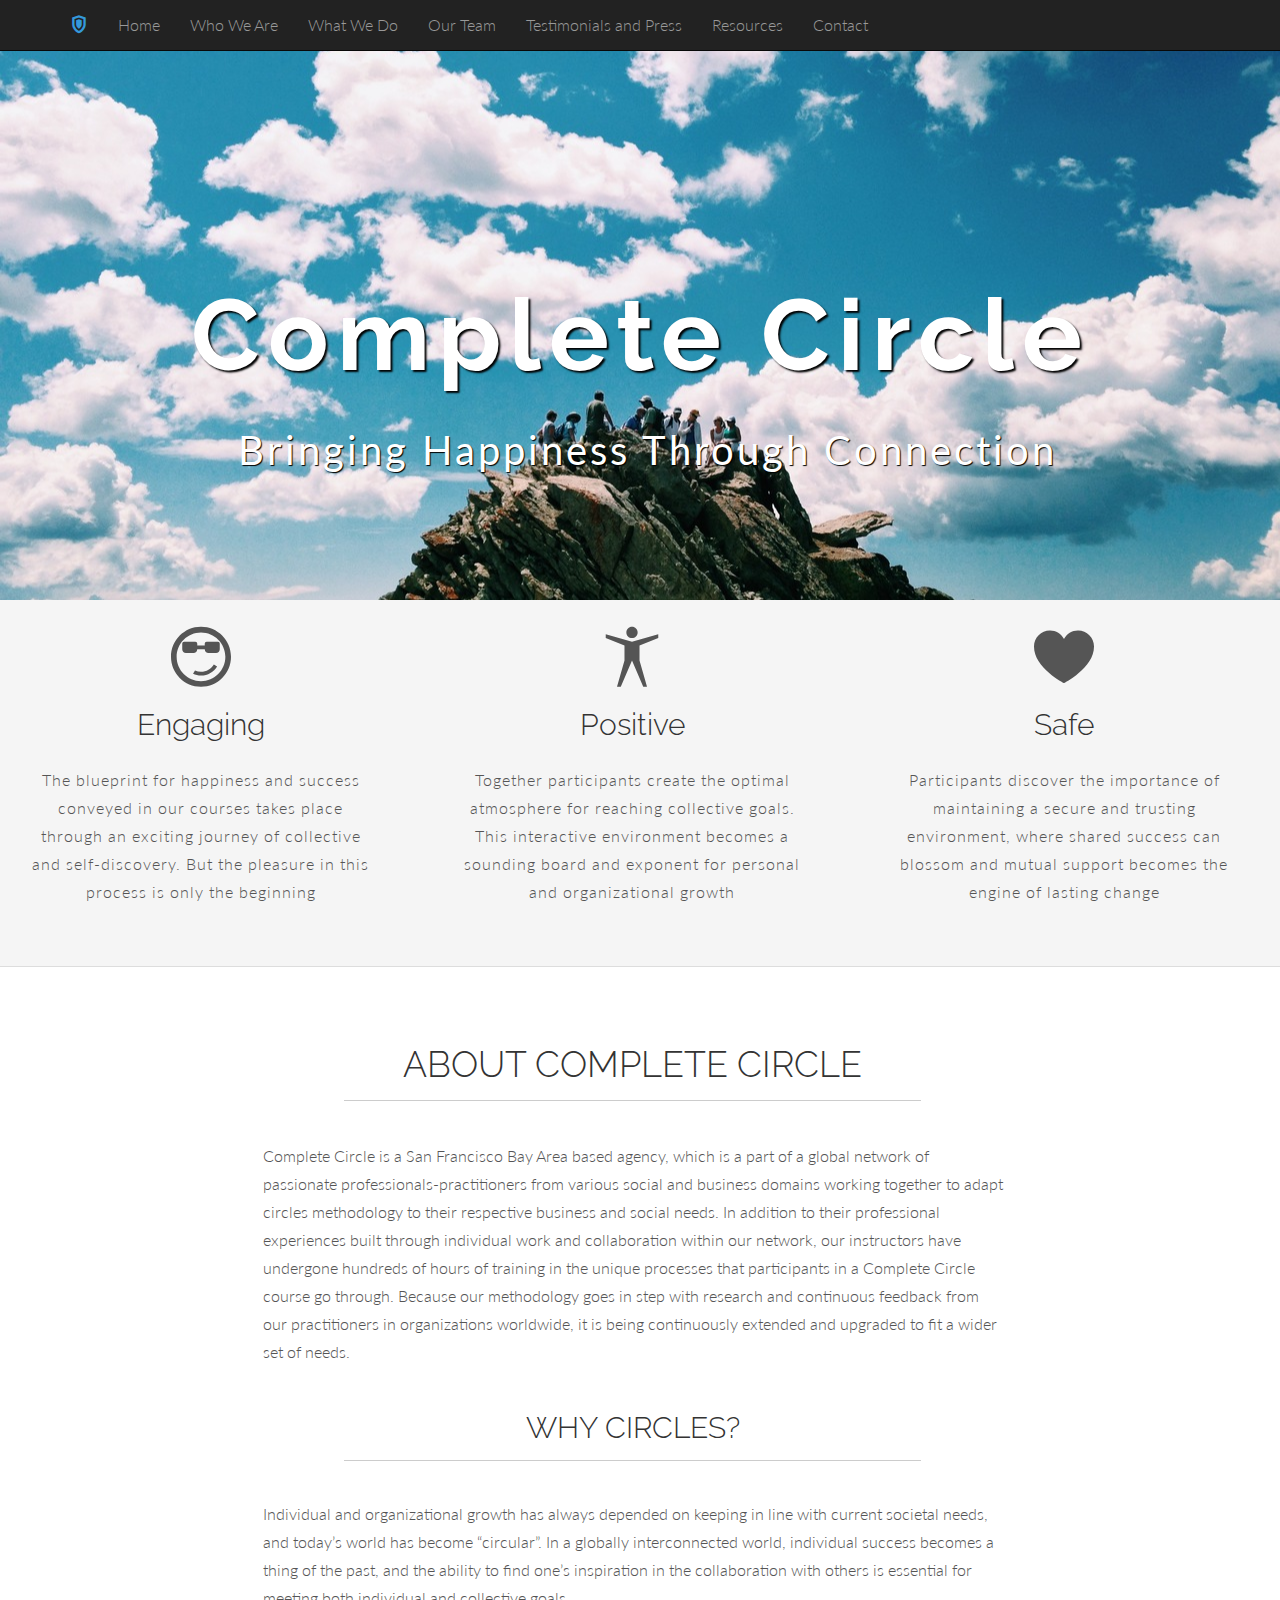
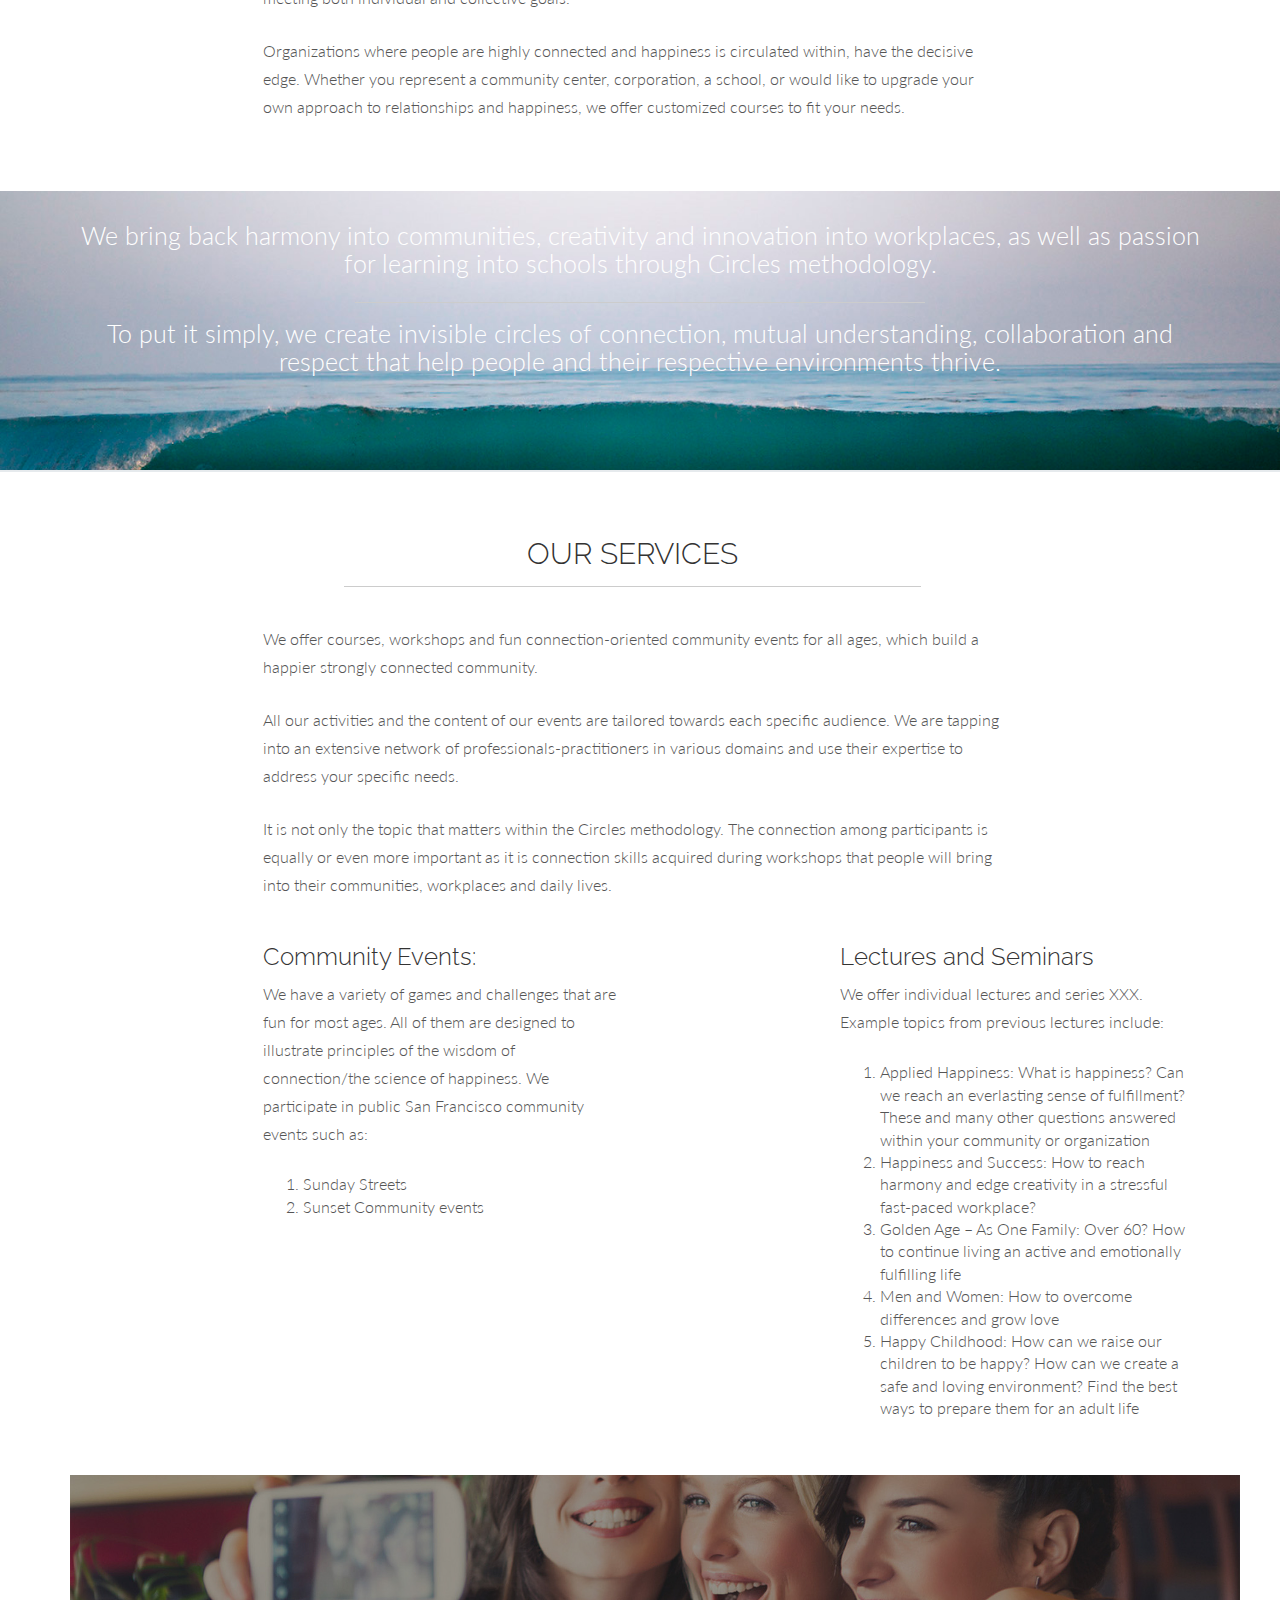
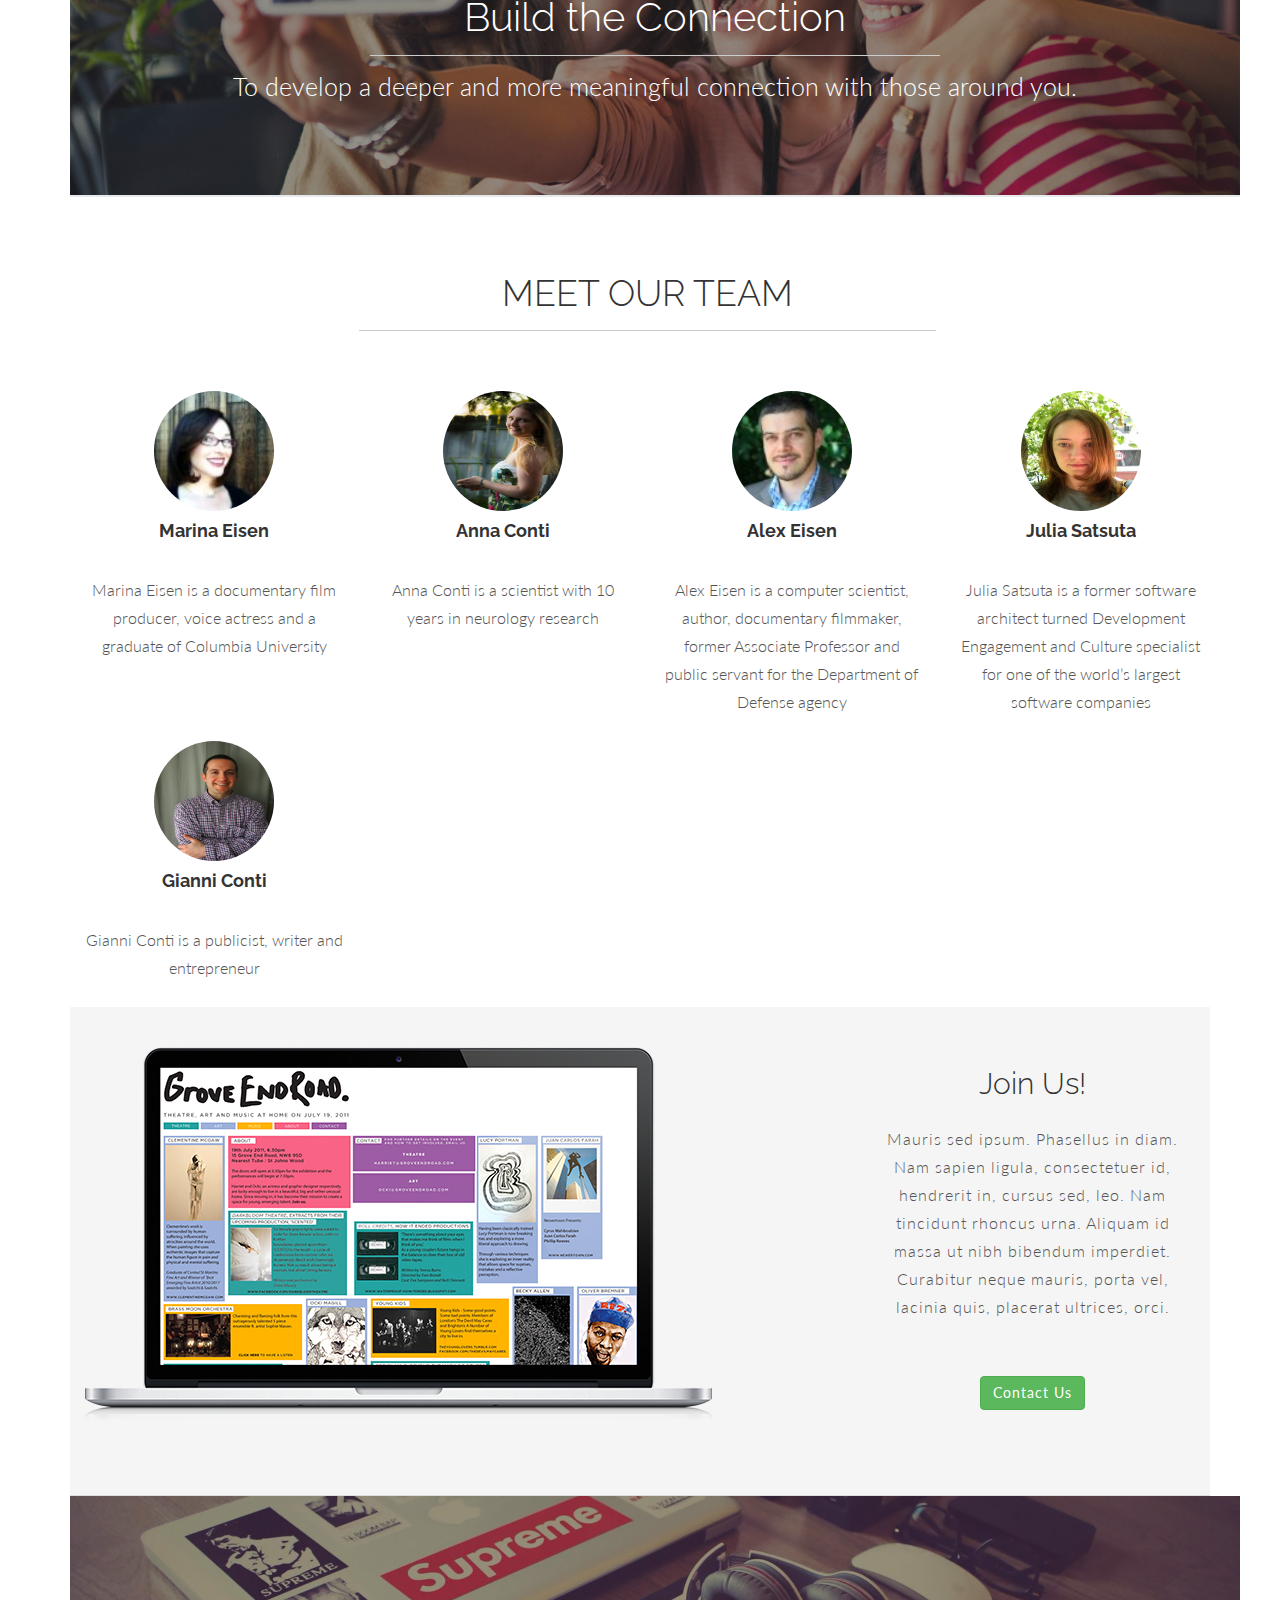
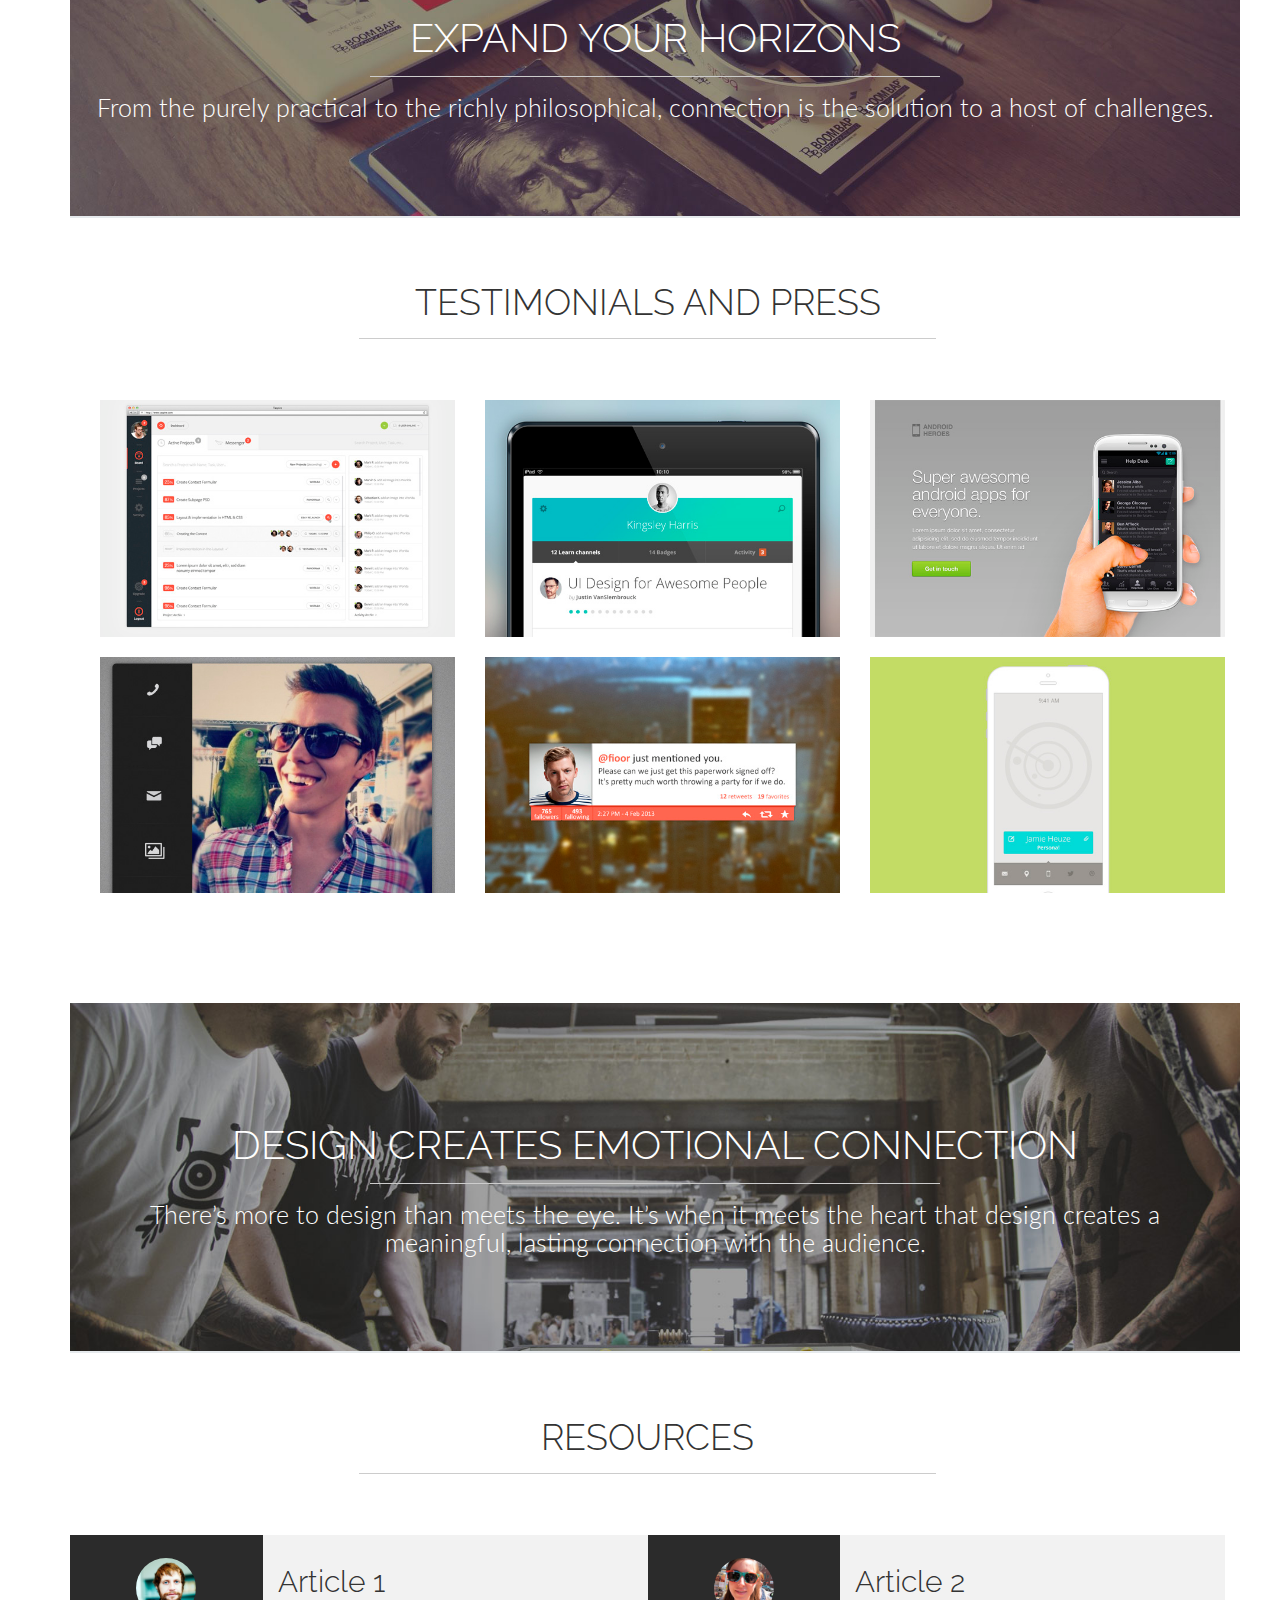
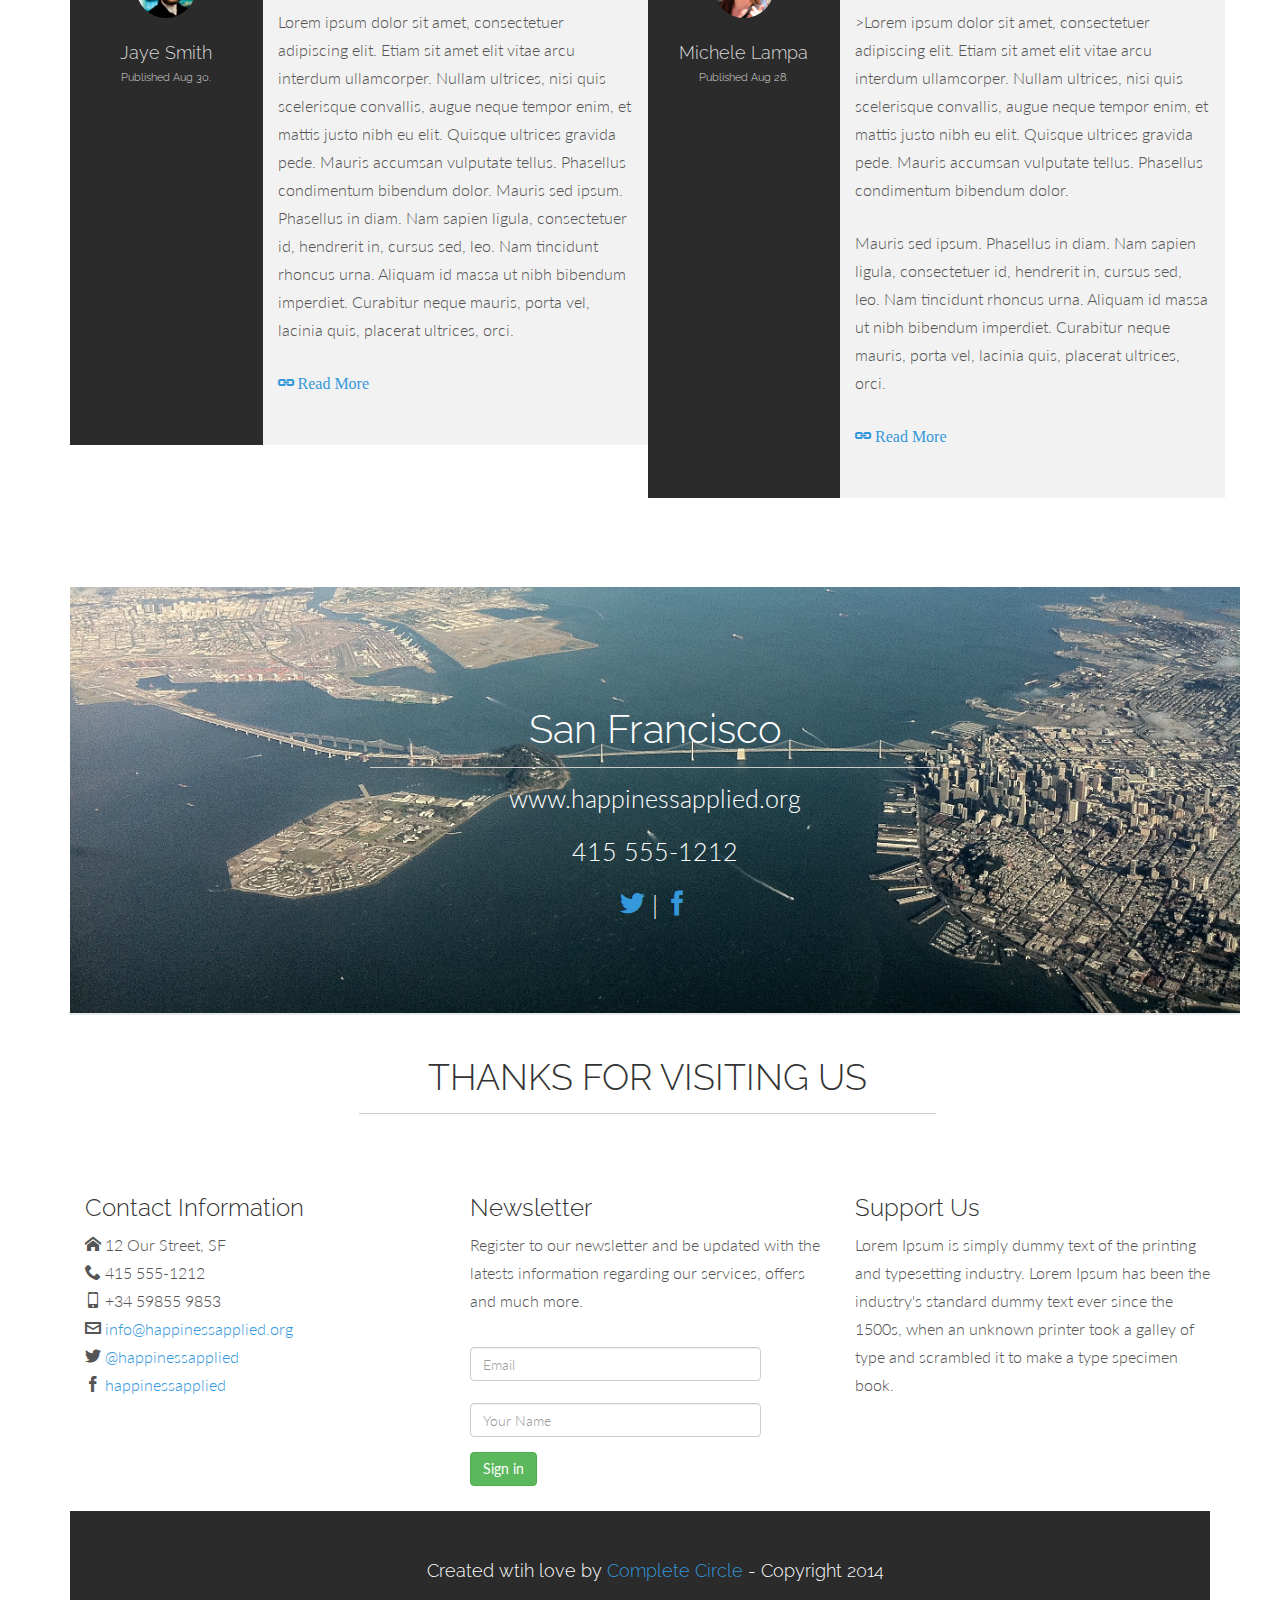
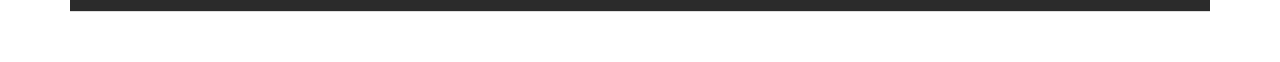
<file: index.html>
<!DOCTYPE html>
<html lang="en">
  <head>
    <meta charset="utf-8">
    <meta name="viewport" content="width=device-width, initial-scale=1.0">
    <meta name="description" content="Complete Circle Website">
    <meta name="author" content="Ben Ceaser">
    <link rel="shortcut icon" href="assets/ico/favicon.png">

    <title> Complete Circle</title>

    <!-- Bootstrap core CSS -->
    <link href="assets/css/bootstrap.css" rel="stylesheet">

    <!-- Custom styles for this template -->
    <link href="assets/css/main.css" rel="stylesheet">
    <link rel="stylesheet" href="assets/css/icomoon.css">
    <link href="assets/css/animate-custom.css" rel="stylesheet">


    
    <link href='http://fonts.googleapis.com/css?family=Lato:300,400,700,300italic,400italic' rel='stylesheet' type='text/css'>
    <link href='http://fonts.googleapis.com/css?family=Raleway:400,300,700' rel='stylesheet' type='text/css'>
    
    <script src="assets/js/jquery.min.js"></script>
	<script type="text/javascript" src="assets/js/modernizr.custom.js"></script>
    
    <!-- HTML5 shim and Respond.js IE8 support of HTML5 elements and media queries -->
    <!--[if lt IE 9]>
      <script src="assets/js/html5shiv.js"></script>
      <script src="assets/js/respond.min.js"></script>
    <![endif]-->
  </head>

  <body data-spy="scroll" data-offset="0" data-target="#navbar-main">
  
  
  	<div id="navbar-main">
      <!-- Fixed navbar -->
    <div class="navbar navbar-inverse navbar-fixed-top">
      <div class="container">
        <div class="navbar-header">
          <button type="button" class="navbar-toggle" data-toggle="collapse" data-target=".navbar-collapse">
            <span class="icon icon-shield" style="font-size:30px; color:#3498db;"></span>
          </button>
          <a class="navbar-brand hidden-xs hidden-sm" href="#home"><span class="icon icon-shield" style="font-size:18px; color:#3498db;"></span></a>
        </div>
        <div class="navbar-collapse collapse">
          <ul class="nav navbar-nav">
            <li><a href="#home" class="smoothScroll">Home</a></li>
			<li> <a href="#about" class="smoothScroll"> Who We Are</a></li>
			<li> <a href="#services" class="smoothScroll"> What We Do</a></li>
			<li> <a href="#team" class="smoothScroll"> Our Team</a></li>
			<li> <a href="#portfolio" class="smoothScroll"> Testimonials and Press</a></li>
			<li> <a href="#blog" class="smoothScroll"> Resources</a></li>
			<li> <a href="#contact" class="smoothScroll"> Contact</a></li>
        </div><!--/.nav-collapse -->
      </div>
    </div>
    </div>

  
  
		<!-- ==== HEADERWRAP ==== -->
	    <div id="headerwrap" id="home" name="home">
			<header class="clearfix">
	  		 		<h1><span class=" "></span></h1>
	  		 		<h1>Complete Circle</h1>
	  		 		<p>Bringing Happiness Through Connection</p>
	  		</header>	    
	    </div><!-- /headerwrap -->

		<!-- ==== GREYWRAP ==== -->
		<div id="greywrap">
			<div class="row">
				<div class="col-lg-4 callout">
					<span class="icon icon-cool"></span>
					<h2>Engaging</h2>
					<p>The blueprint for happiness and success conveyed in our courses takes place through an exciting journey of collective and self-discovery. But the pleasure in this process is only the beginning</p>
				</div><!-- col-lg-4 -->
					
				<div class="col-lg-4 callout">
					<span class="icon icon-accessibility"></span>
					<h2>Positive</h2>
					<p>Together participants create the optimal atmosphere for reaching collective goals. This interactive environment becomes a sounding board and exponent for personal and organizational growth</p>
				</div><!-- col-lg-4 -->	
				
				<div class="col-lg-4 callout">
					<span class="icon icon-heart"></span>
					<h2>Safe</h2>
					<p>Participants discover the importance of maintaining a secure and trusting environment, where shared success can blossom and mutual support becomes the engine of lasting change</p>
				</div><!-- col-lg-4 -->	
			</div><!-- row -->
		</div><!-- greywrap -->
		
		<!-- ==== ABOUT ==== -->
		<div class="container" id="about" name="about">
			<div class="row white">
			<br>
				<h1 class="centered">ABOUT COMPLETE CIRCLE</h1>
				<hr>
				
				<div class="col-lg-offset-2 col-lg-8">
					<p>Complete Circle is a San Francisco Bay Area based agency, which is a part of a global network of passionate professionals-practitioners from various social and business domains working together to adapt circles methodology to their respective business and social needs. 
In addition to their professional experiences built through individual work and collaboration within our network, our instructors have undergone hundreds of hours of training in the unique processes that participants in a Complete Circle course go through. 
Because our methodology goes in step with research and continuous feedback from our practitioners in organizations worldwide, it is being continuously extended and upgraded to fit a wider set of needs.</p>
				</div>
				
							</div><!-- row -->
							<div class="row">
				<h2 class="centered">WHY CIRCLES?</h2>
				<hr>
				<br>
				<div class="col-lg-offset-2 col-lg-8">
					<p>Individual and organizational growth has always depended on keeping in line with current societal needs, and today’s world has become “circular”. In a globally interconnected world, individual success becomes a thing of the past, and the ability to find one’s inspiration in the collaboration with others is essential for meeting both individual and collective goals. </p>

<p>Organizations where people are highly connected and happiness is circulated within, have the decisive edge. Whether you represent a community center, corporation, a school, or would like to upgrade your own approach to relationships and happiness, we offer customized courses to fit your needs.</p>
				</div><!-- col -->
		
			</div><!-- row -->

		</div><!-- container -->
		
		<!-- ==== SECTION DIVIDER1 -->
		<section class="section-divider textdivider divider1">
			<div class="container">
				<p>We bring back harmony into communities, creativity and innovation into workplaces, as well as passion for learning into schools through Circles methodology.</p>
				<hr>
				<p>To put it simply, we create invisible circles of connection, mutual understanding, collaboration and respect that help people and their respective environments thrive.</p>
			</div><!-- container -->
		</section><!-- section -->
		
		
		<!-- ==== SERVICES ==== -->
		<div class="container" id="services" name="services">
			<br>
			<br>
			<div class="row">
				<h2 class="centered">OUR SERVICES</h2>
				<hr>
				<br>
				<div class="col-lg-offset-2 col-lg-8">
					<p>We offer courses, workshops and fun connection-oriented community events for all ages, which build a happier strongly connected community. 
					</p>
					<p>All our activities and the content of our events are tailored towards each specific audience. We are tapping into an extensive network of professionals-practitioners in various domains and use their expertise to address your specific needs. </p>
					<p>It is not only the topic that matters within the Circles methodology. The connection among participants is equally or even more important as it is connection skills acquired during workshops that people will bring into their communities, workplaces and daily lives. </p>
				</div><!-- col-lg -->
			</div><!-- row -->
			
						<div class="row">
						<div class="col-lg-offset-2 col-lg-4">
				<h3>Community Events:</h3>
				<p>We have a variety of games and challenges that are fun for most ages. All of them are designed to illustrate principles of the wisdom of connection/the science of happiness. 

We participate in public San Francisco community events such as:
							<ol> 
							<li> Sunday Streets </li>
							<li>Sunset Community events</li>
							</ol>
				</p>
				
				</div>
				<div class="col-lg-offset-2 col-lg-4">
					<h3> Lectures and Seminars</h3>
					<p>We offer individual lectures and series XXX.  Example topics from previous lectures include:</p>
					
<ol>
<li>Applied Happiness: What is happiness? Can we reach an everlasting sense of fulfillment? These and many other questions answered within your community or organization</li>     
<li>	Happiness and Success: How to reach harmony and edge creativity in a stressful fast-paced workplace? </li>
<li>Golden Age – As One Family: Over 60? How to continue living an active and emotionally fulfilling life </li>
<li>Men and Women: How to overcome differences and grow love</li>
<li>Happy Childhood: How can we raise our children to be happy? How can we create a safe and loving environment? Find the best ways to prepare them for an adult life </li>
</ol>

			</div>
		</div><!-- container -->
  		

		<!-- ==== SECTION DIVIDER2 -->
		<section class="section-divider textdivider divider2">
			<div class="container">
				<h1>Build the Connection</h1>
				<hr>
				<p>To develop a deeper and more meaningful connection with those around you.</p>
			</div><!-- container -->
		</section><!-- section -->

		<!-- ==== TEAM MEMBERS ==== -->
		<div class="container" id="team" name="team">
		<br>
			<div class="row white centered">
				<h1 class="centered">MEET OUR  TEAM</h1>
				<hr>
				<br>
				<br>
				<div class="col-lg-3 centered">
					<img class="img img-circle" src="assets/img/team/marina.png" height="120px" width="120px" alt="">
					<br>
					<h4><b>Marina Eisen</b></h4>
				<!--
	<a href="#" class="icon icon-twitter"></a>
					<a href="#" class="icon icon-facebook"></a>
					<a href="#" class="icon icon-flickr"></a>
-->
					<p>Marina Eisen is a documentary film producer, voice actress and a graduate of Columbia University </p>
				</div><!-- col-lg-3 -->
				
				<div class="col-lg-3 centered">
					<img class="img img-circle" src="assets/img/team/anna.png" height="120px" width="120px" alt="">
					<br>
					<h4><b>Anna Conti </b></h4>
<!--
					<a href="#" class="icon icon-twitter"></a>
					<a href="#" class="icon icon-facebook"></a>
					<a href="#" class="icon icon-flickr"></a>
-->
					<p> Anna Conti is a scientist with 10 years in neurology research</p>
				</div><!-- col-lg-3 -->
				
				<div class="col-lg-3 centered">
					<img class="img img-circle" src="assets/img/team/alex.png" height="120px" width="120px" alt="Alex Eisen">
					<br>
					<h4><b>Alex Eisen</b></h4>
				<!--
	<a href="#" class="icon icon-twitter"></a>
					<a href="#" class="icon icon-facebook"></a>
					<a href="#" class="icon icon-flickr"></a>
-->
					<p> Alex Eisen is a computer scientist, author, documentary filmmaker, former Associate Professor and public servant for the Department of Defense agency</p>
				</div><!-- col-lg-3 -->
				
				<div class="col-lg-3 centered">
					<img class="img img-circle" src="assets/img/team/julia.png" height="120px" width="120px" alt="Julia Satsuta">
					<br>
					<h4><b>Julia Satsuta</b></h4>
<!--
					<a href="#" class="icon icon-twitter"></a>
					<a href="#" class="icon icon-facebook"></a>
					<a href="#" class="icon icon-flickr"></a>
-->
					<p> Julia Satsuta is a former software architect turned Development Engagement and Culture specialist for one of the world’s largest software companies </p>
				</div><!-- col-lg-3 -->
				
								<div class="col-lg-3 centered">
					<img class="img img-circle" src="assets/img/team/gianni.png" height="120px" width="120px" alt="Gianni Conti">
					<br>
					<h4><b>Gianni Conti</b></h4>
<!--
					<a href="#" class="icon icon-twitter"></a>
					<a href="#" class="icon icon-facebook"></a>
					<a href="#" class="icon icon-flickr"></a>
-->
					<p> Gianni Conti is a publicist, writer and entrepreneur</p>
				</div><!-- col-lg-3 -->
				
			</div><!-- row -->
		</div><!-- container -->

		<!-- ==== GREYWRAP ==== -->
		<div id="greywrap">
			<div class="container">
				<div class="row">
					<div class="col-lg-8 centered">
						<img class="img-responsive" src="assets/img/macbook.png" align="">
					</div>
					<div class="col-lg-4">
						<h2>Join Us!</h2>
						<p> Mauris sed ipsum. Phasellus in diam. Nam sapien ligula, consectetuer id, hendrerit in, cursus sed, leo. Nam tincidunt rhoncus urna. Aliquam id massa ut nibh bibendum imperdiet. Curabitur neque mauris, porta vel, lacinia quis, placerat ultrices, orci.</p>
						<p><a class="btn btn-success">Contact Us</a></p>
					</div>					
				</div><!-- row -->
			</div>
			<br>
			<br>
		</div><!-- greywrap -->
		
		<!-- ==== SECTION DIVIDER3 -->
		<section class="section-divider textdivider divider3">
			<div class="container">
				<h1>EXPAND YOUR HORIZONS</h1>
				<hr>
				<p>From the purely practical to the richly philosophical, connection is the solution to a host of challenges.</p>
			</div><!-- container -->
		</section><!-- section -->
		
		<!-- ==== PORTFOLIO ==== -->
		<div class="container" id="portfolio" name="portfolio">
		<br>
			<div class="row">
				<br>
				<h1 class="centered">TESTIMONIALS AND PRESS</h1>
				<hr>
				<br>
				<br>
			</div><!-- /row -->
			<div class="container">
			<div class="row">	
			
				<!-- PORTFOLIO IMAGE 1 -->
				<div class="col-md-4 ">
			    	<div class="grid mask">
						<figure>
							<img class="img-responsive" src="assets/img/portfolio/folio01.jpg" alt="">
							<figcaption>
								<h5>DASHBOARD</h5>
								<a data-toggle="modal" href="#myModal" class="btn btn-primary btn-lg">Take a Look</a>
							</figcaption><!-- /figcaption -->
						</figure><!-- /figure -->
			    	</div><!-- /grid-mask -->
				</div><!-- /col -->
				
				
						 <!-- MODAL SHOW THE PORTFOLIO IMAGE. In this demo, all links point to this modal. You should create
						      a modal for each of your projects. -->
						      
						  <div class="modal fade" id="myModal" tabindex="-1" role="dialog" aria-labelledby="myModalLabel" aria-hidden="true">
						    <div class="modal-dialog">
						      <div class="modal-content">
						        <div class="modal-header">
						          <button type="button" class="close" data-dismiss="modal" aria-hidden="true">&times;</button>
						          <h4 class="modal-title">Project Title</h4>
						        </div>
						        <div class="modal-body">
						          <p><img class="img-responsive" src="assets/img/portfolio/folio01.jpg" alt=""></p>
						          <p>This project was crafted for Some Name corp. Detail here a little about your job requirements and the tools used. Tell about the challenges faced and what you and your team did to solve it.</p>
						          <p><b><a href="#">Visit Site</a></b></p>
						        </div>
						        <div class="modal-footer">
						          <button type="button" class="btn btn-default" data-dismiss="modal">Close</button>
						        </div>
						      </div><!-- /.modal-content -->
						    </div><!-- /.modal-dialog -->
						  </div><!-- /.modal -->
				
				
				<!-- PORTFOLIO IMAGE 2 -->
				<div class="col-md-4">
			    	<div class="grid mask">
						<figure>
							<img class="img-responsive" src="assets/img/portfolio/folio02.jpg" alt="">
							<figcaption>
								<h5>UI DESIGN</h5>
								<a data-toggle="modal" href="#myModal" class="btn btn-primary btn-lg">Take a Look</a>
							</figcaption><!-- /figcaption -->
						</figure><!-- /figure -->
			    	</div><!-- /grid-mask -->
				</div><!-- /col -->
				
				<!-- PORTFOLIO IMAGE 3 -->
				<div class="col-md-4">
			    	<div class="grid mask">
						<figure>
							<img class="img-responsive" src="assets/img/portfolio/folio03.jpg" alt="">
							<figcaption>
								<h5>ANDROID PAGE</h5>
								<a data-toggle="modal" href="#myModal" class="btn btn-primary btn-lg">Take a Look</a>
							</figcaption><!-- /figcaption -->
						</figure><!-- /figure -->
			    	</div><!-- /grid-mask -->
				</div><!-- /col -->
			</div><!-- /row -->

				<!-- PORTFOLIO IMAGE 4 -->
			<div class="row">	
				<div class="col-md-4 ">
			    	<div class="grid mask">
						<figure>
							<img class="img-responsive" src="assets/img/portfolio/folio04.jpg" alt="">
							<figcaption>
								<h5>PROFILE</h5>
								<a data-toggle="modal" href="#myModal" class="btn btn-primary btn-lg">Take a Look</a>
							</figcaption><!-- /figcaption -->
						</figure><!-- /figure -->
			    	</div><!-- /grid-mask -->
				</div><!-- /col -->
				
				<!-- PORTFOLIO IMAGE 5 -->
				<div class="col-md-4">
			    	<div class="grid mask">
						<figure>
							<img class="img-responsive" src="assets/img/portfolio/folio05.jpg" alt="">
							<figcaption>
								<h5>TWITTER STATUS</h5>
								<a data-toggle="modal" href="#myModal" class="btn btn-primary btn-lg">Take a Look</a>
							</figcaption><!-- /figcaption -->
						</figure><!-- /figure -->
			    	</div><!-- /grid-mask -->
				</div><!-- /col -->
				
				<!-- PORTFOLIO IMAGE 6 -->
				<div class="col-md-4">
			    	<div class="grid mask">
						<figure>
							<img class="img-responsive" src="assets/img/portfolio/folio06.jpg" alt="">
							<figcaption>
								<h5>PHONE MOCKUP</h5>
								<a data-toggle="modal" href="#myModal" class="btn btn-primary btn-lg">Take a Look</a>
							</figcaption><!-- /figcaption -->
						</figure><!-- /figure -->
			    	</div><!-- /grid-mask -->
				</div><!-- /col -->
			</div><!-- /row -->
			<br>
			<br>
		</div><!-- /row -->
	</div><!-- /container -->

		<!-- ==== SECTION DIVIDER4 ==== -->
		<section class="section-divider textdivider divider4">
			<div class="container">
				<h1>DESIGN CREATES EMOTIONAL CONNECTION</h1>
				<hr>
				<p>There’s more to design than meets the eye. It’s when it meets the heart that design creates a meaningful, lasting connection with the audience.</p>
			</div><!-- container -->
		</section><!-- section -->
		
		<!-- ==== BLOG ==== -->
		<div class="container" id="blog" name="blog">
		<br>
			<div class="row">
				<br>
				<h1 class="centered">RESOURCES</h1>
				<hr>
				<br>
				<br>
			</div><!-- /row -->
			
			<div class="row">
				<div class="col-lg-6 blog-bg">
					<div class="col-lg-4 centered">
					<br>
						<p><img class="img img-circle" src="assets/img/team/team04.jpg" width="60px" height="60px"></p>
						<h4>Jaye Smith</h4>
						<h5>Published Aug 30.</h5>
					</div>
					<div class="col-lg-8 blog-content">
						<h2>Article 1</h2>
						<p>Lorem ipsum dolor sit amet, consectetuer adipiscing elit. Etiam sit amet elit vitae arcu interdum ullamcorper. Nullam ultrices, nisi quis scelerisque convallis, augue neque tempor enim, et mattis justo nibh eu elit. Quisque ultrices gravida pede. Mauris accumsan vulputate tellus. Phasellus condimentum bibendum dolor. Mauris sed ipsum. Phasellus in diam. Nam sapien ligula, consectetuer id, hendrerit in, cursus sed, leo. Nam tincidunt rhoncus urna. Aliquam id massa ut nibh bibendum imperdiet. Curabitur neque mauris, porta vel, lacinia quis, placerat ultrices, orci.</p>
						<p><a href="#" class="icon icon-link"> Read More</a></p>
						<br>
					</div>
				</div><!-- /col -->
				
				<div class="col-lg-6 blog-bg">
					<div class="col-lg-4 centered">
					<br>
						<p><img class="img img-circle" src="assets/img/team/team03.jpg" width="60px" height="60px"></p>
						<h4>Michele Lampa</h4>
						<h5>Published Aug 28.</h5>
					</div>
					<div class="col-lg-8 blog-content">
						<h2>Article 2</h2>
						<p>>Lorem ipsum dolor sit amet, consectetuer adipiscing elit. Etiam sit amet elit vitae arcu interdum ullamcorper. Nullam ultrices, nisi quis scelerisque convallis, augue neque tempor enim, et mattis justo nibh eu elit. Quisque ultrices gravida pede. Mauris accumsan vulputate tellus. Phasellus condimentum bibendum dolor.</p>
						<p> Mauris sed ipsum. Phasellus in diam. Nam sapien ligula, consectetuer id, hendrerit in, cursus sed, leo. Nam tincidunt rhoncus urna. Aliquam id massa ut nibh bibendum imperdiet. Curabitur neque mauris, porta vel, lacinia quis, placerat ultrices, orci.</p>
						<p><a href="#" class="icon icon-link"> Read More</a></p>
						<br>
					</div>
				</div><!-- /col -->
			</div><!-- /row -->
			<br>
			<br>
		</div><!-- /container -->

		
		<!-- ==== SECTION DIVIDER6 ==== -->
		<section class="section-divider textdivider divider6">
			<div class="container">
				<h1>San Francisco</h1>
				<hr>
				<p>www.happinessapplied.org</p>
				<p>415 555-1212</p>
				<p><a class="icon icon-twitter" href="#"></a> | <a class="icon icon-facebook" href="#"></a></p>
			</div><!-- container -->
		</section><!-- section -->
		
		<div class="container" id="contact" name="contact">
			<div class="row">
			<br>
				<h1 class="centered">THANKS FOR VISITING US</h1>
				<hr>
				<br>
				<br>
				<div class="col-lg-4">
					<h3>Contact Information</h3>
					<p><span class="icon icon-home"></span> 12 Our Street, SF<br/>
						<span class="icon icon-phone"></span> 415 555-1212 <br/>
						<span class="icon icon-mobile"></span> +34 59855 9853 <br/>
						<span class="icon icon-envelop"></span> <a href="#"> info@happinessapplied.org</a> <br/>
						<span class="icon icon-twitter"></span> <a href="#"> @happinessapplied</a> <br/>
						<span class="icon icon-facebook"></span> <a href="#"> happinessapplied</a> <br/>
					</p>
				</div><!-- col -->
				
				<div class="col-lg-4">
					<h3>Newsletter</h3>
					<p>Register to our newsletter and be updated with the latests information regarding our services, offers and much more.</p>
					<p>
						<form class="form-horizontal" role="form">
						  <div class="form-group">
						    <label for="inputEmail1" class="col-lg-4 control-label"></label>
						    <div class="col-lg-10">
						      <input type="email" class="form-control" id="inputEmail1" placeholder="Email">
						    </div>
						  </div>
						  <div class="form-group">
						    <label for="text1" class="col-lg-4 control-label"></label>
						    <div class="col-lg-10">
						      <input type="text" class="form-control" id="text1" placeholder="Your Name">
						    </div>
						  </div>
						  <div class="form-group">
						    <div class="col-lg-10">
						      <button type="submit" class="btn btn-success">Sign in</button>
						    </div>
						  </div>
					   </form><!-- form -->
					</p>
				</div><!-- col -->
				
				<div class="col-lg-4">
					<h3>Support Us</h3>
					<p>Lorem Ipsum is simply dummy text of the printing and typesetting industry. Lorem Ipsum has been the industry's standard dummy text ever since the 1500s, when an unknown printer took a galley of type and scrambled it to make a type specimen book.</p>
				</div><!-- col -->

			</div><!-- row -->
		
		</div><!-- container -->

		<div id="footerwrap">
			<div class="container">
				<h4>Created wtih love by <a href="http://happinessapplied.org">Complete Circle</a> - Copyright 2014</h4>
			</div>
		</div>

    <!-- Bootstrap core JavaScript
    ================================================== -->
    <!-- Placed at the end of the document so the pages load faster -->
		

	<script type="text/javascript" src="assets/js/bootstrap.min.js"></script>
	<script type="text/javascript" src="assets/js/retina.js"></script>
	<script type="text/javascript" src="assets/js/jquery.easing.1.3.js"></script>
    <script type="text/javascript" src="assets/js/smoothscroll.js"></script>
	<script type="text/javascript" src="assets/js/jquery-func.js"></script>
  </body>
</html>
</file>
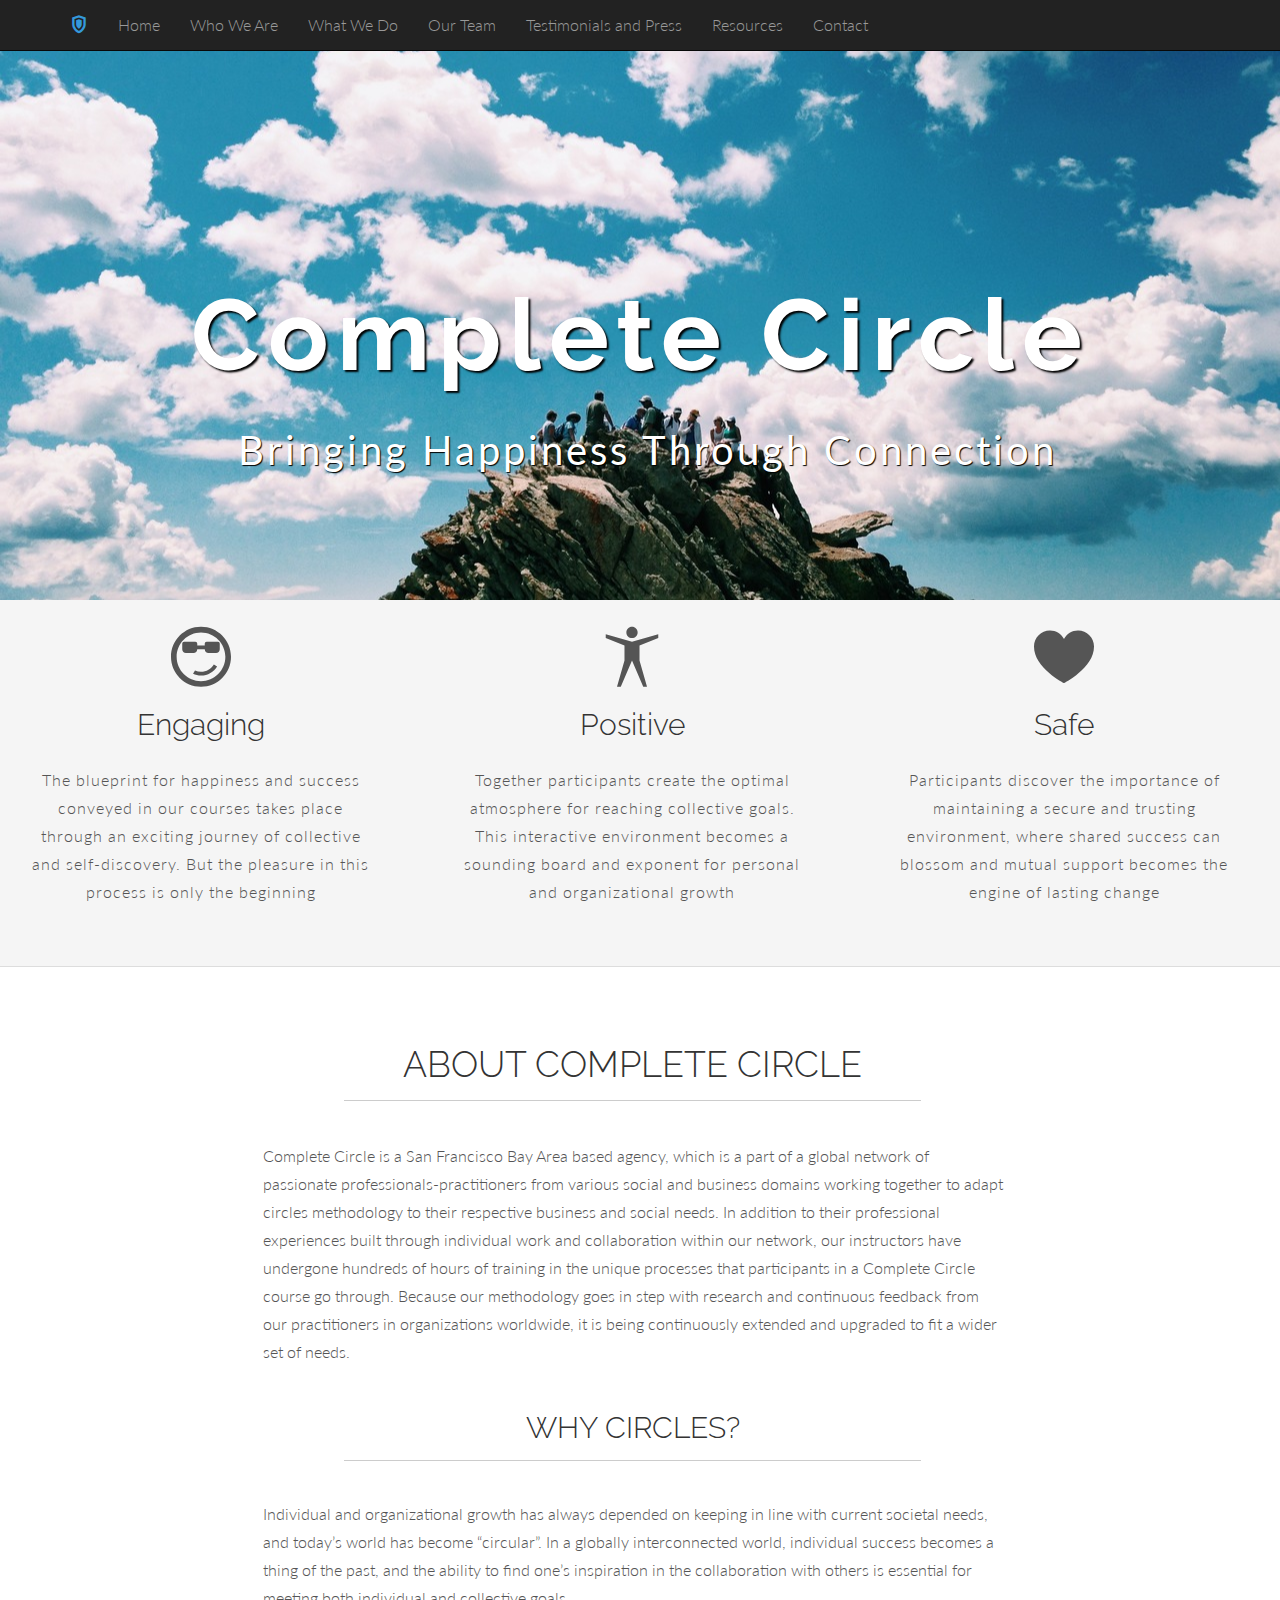
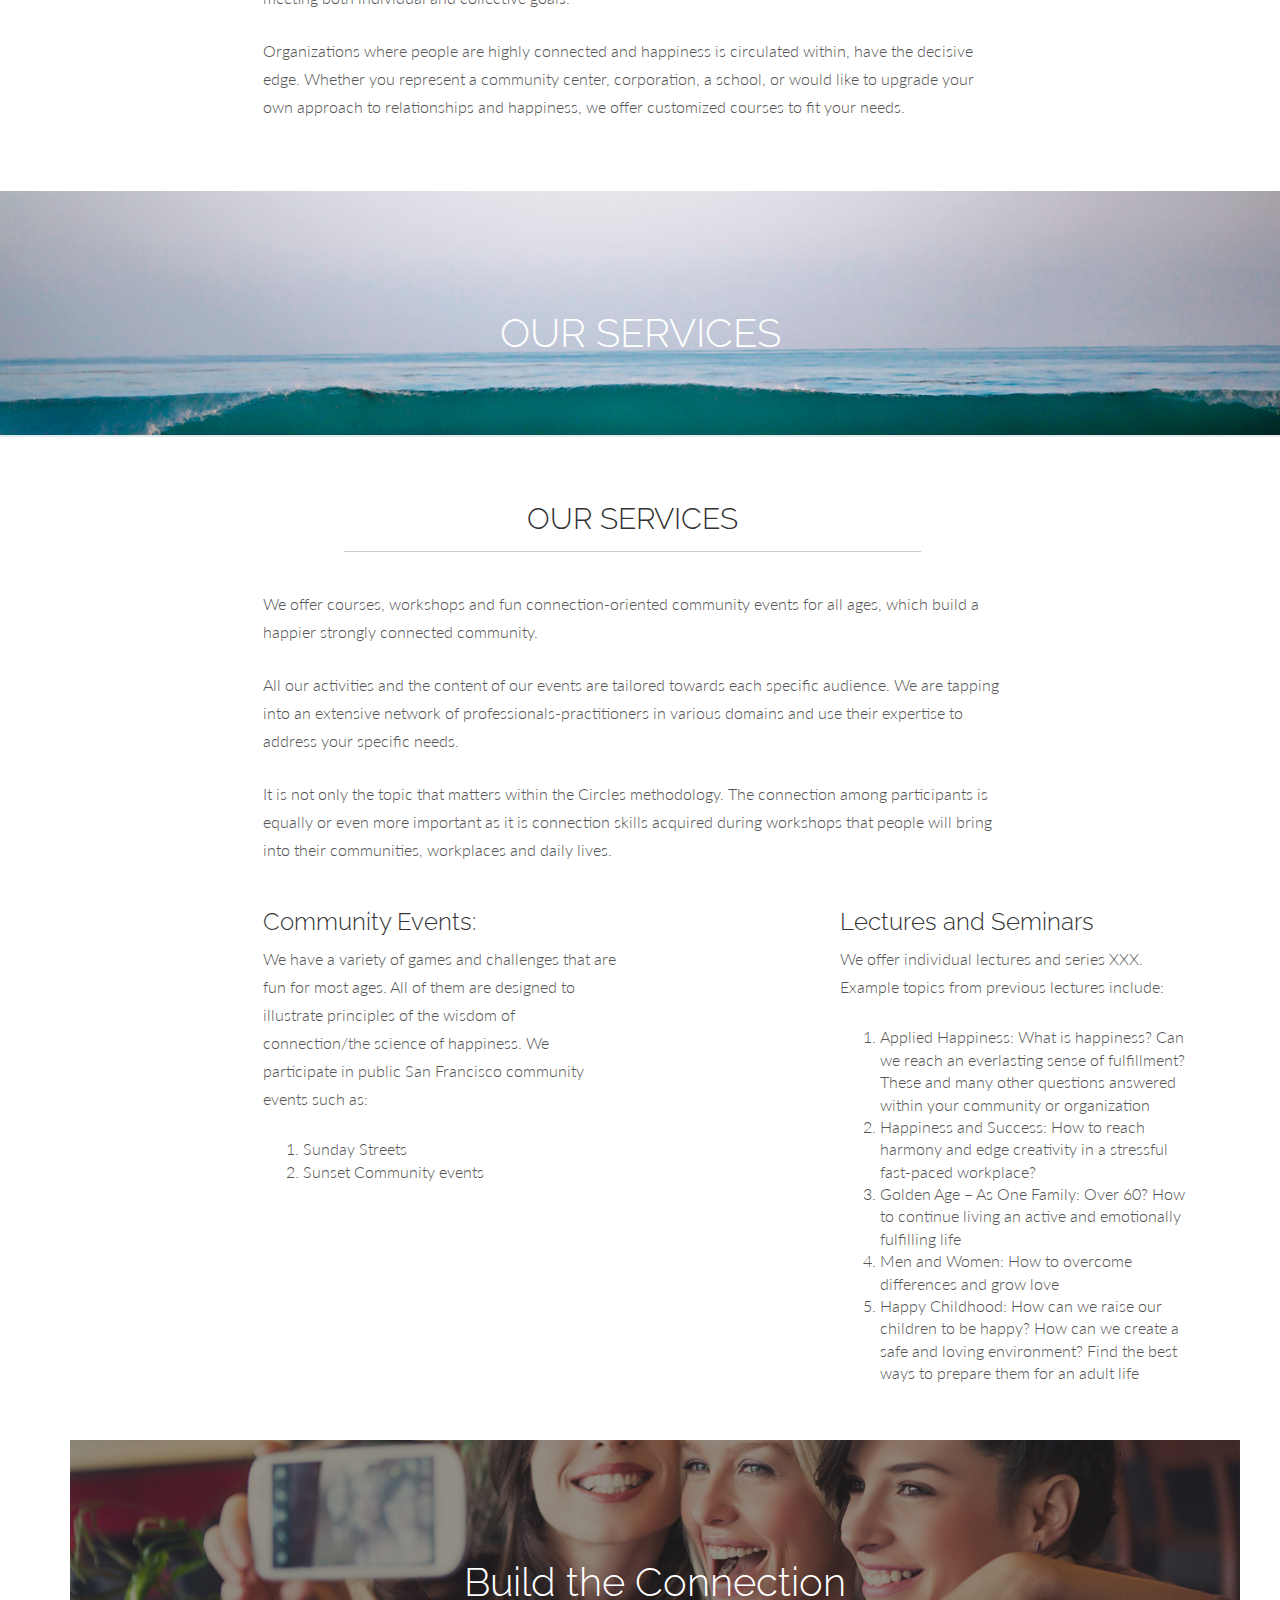
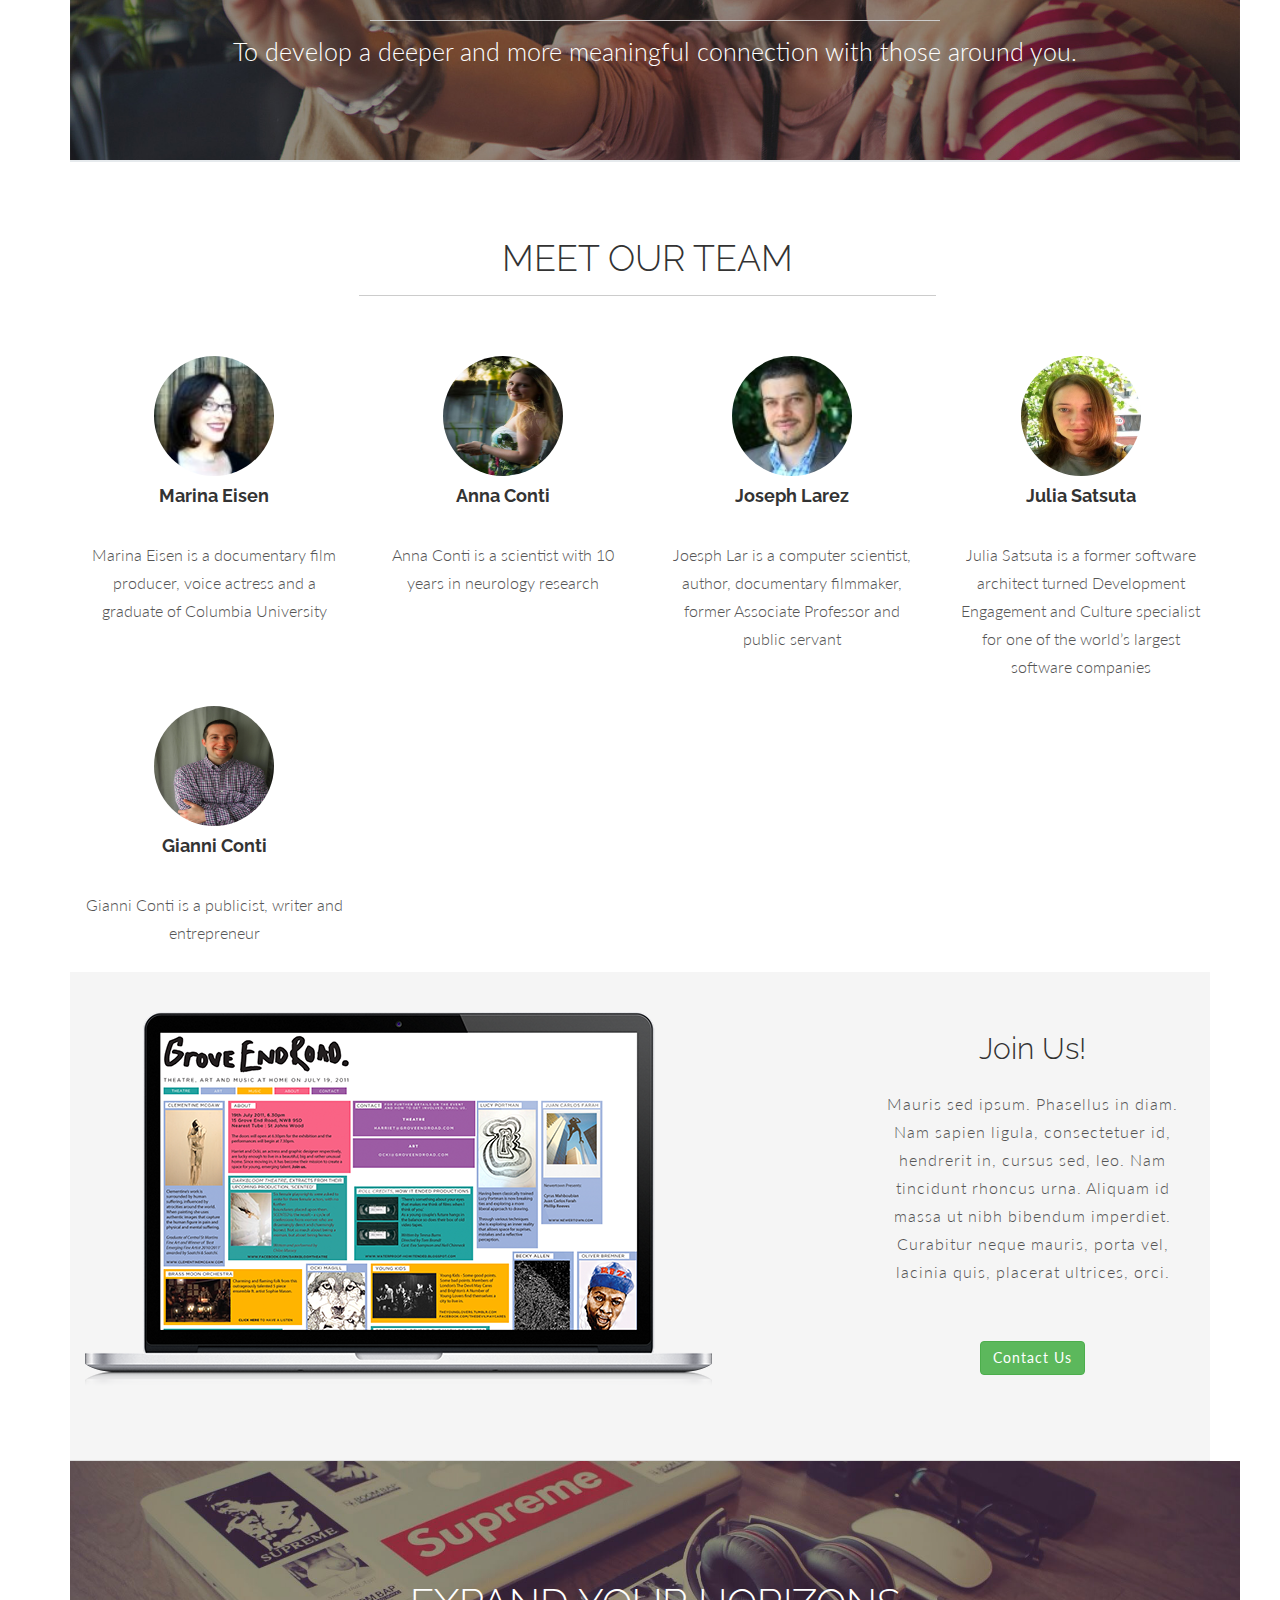
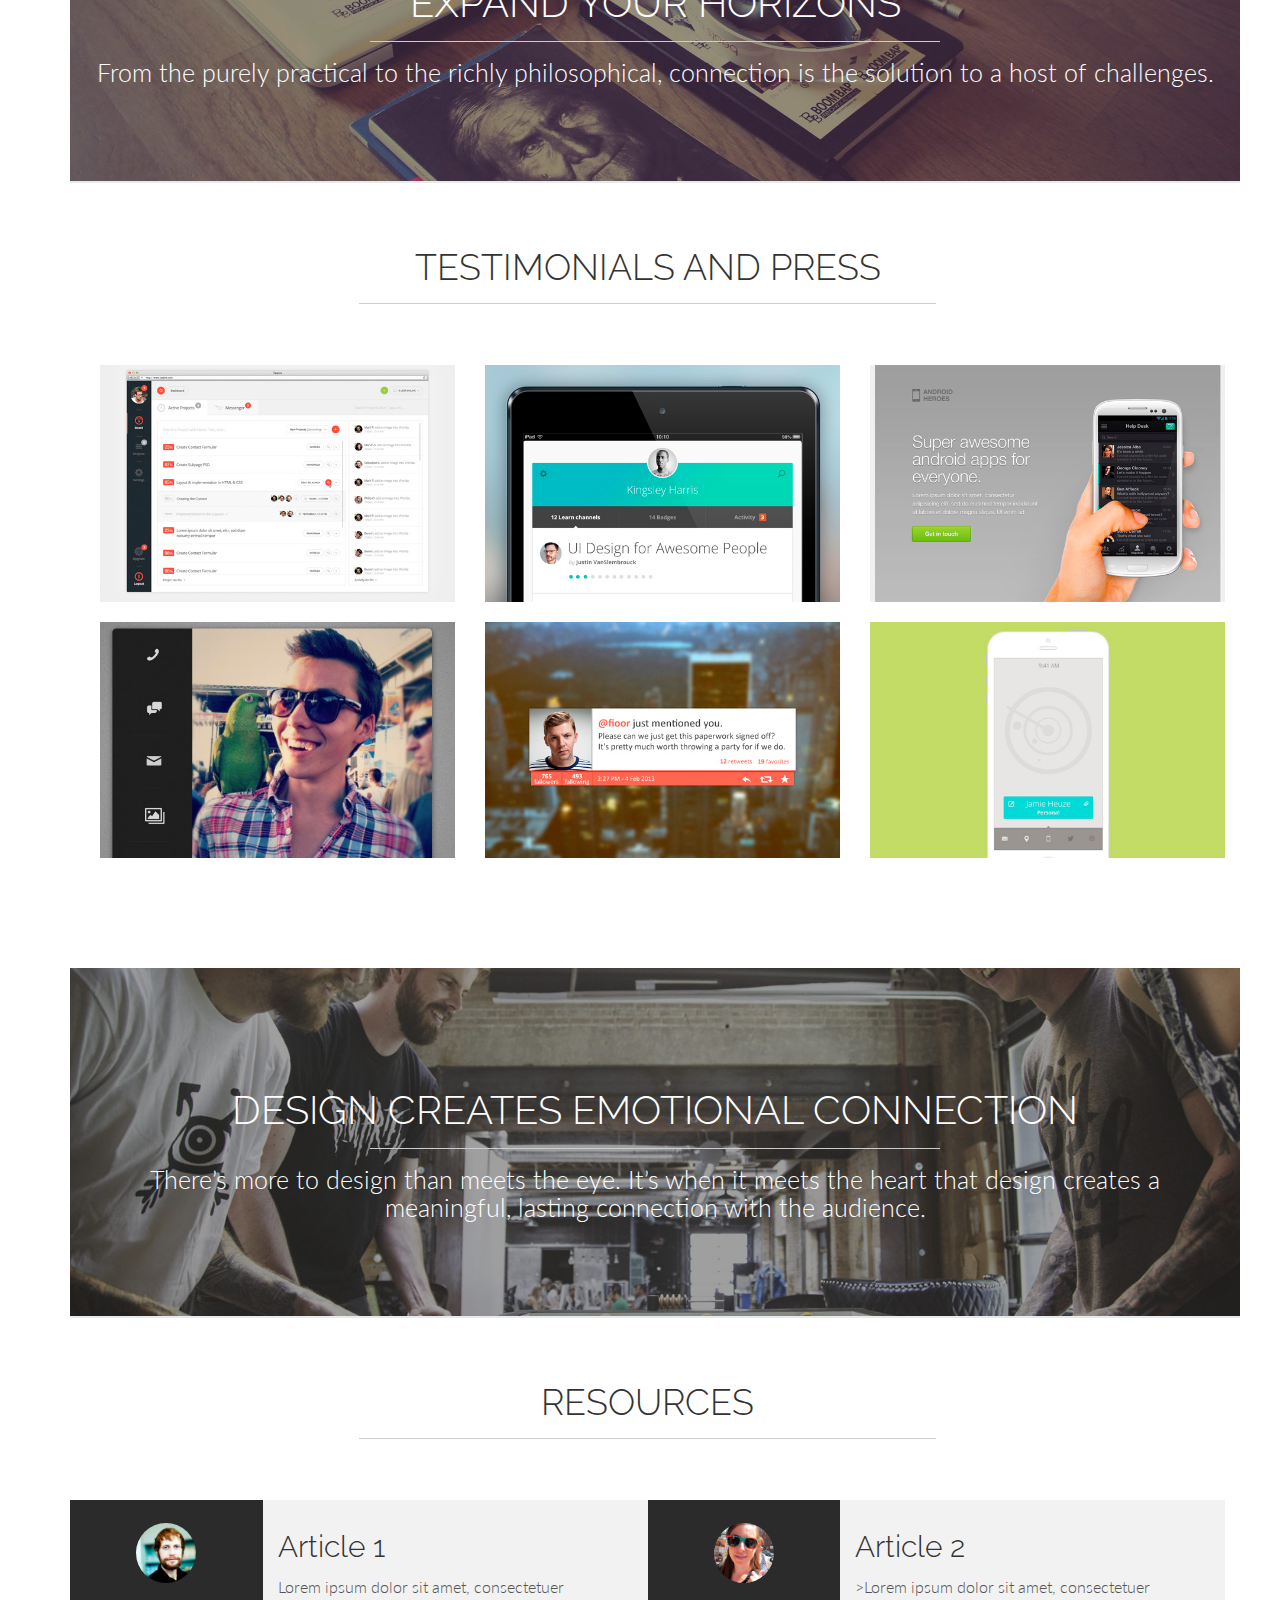
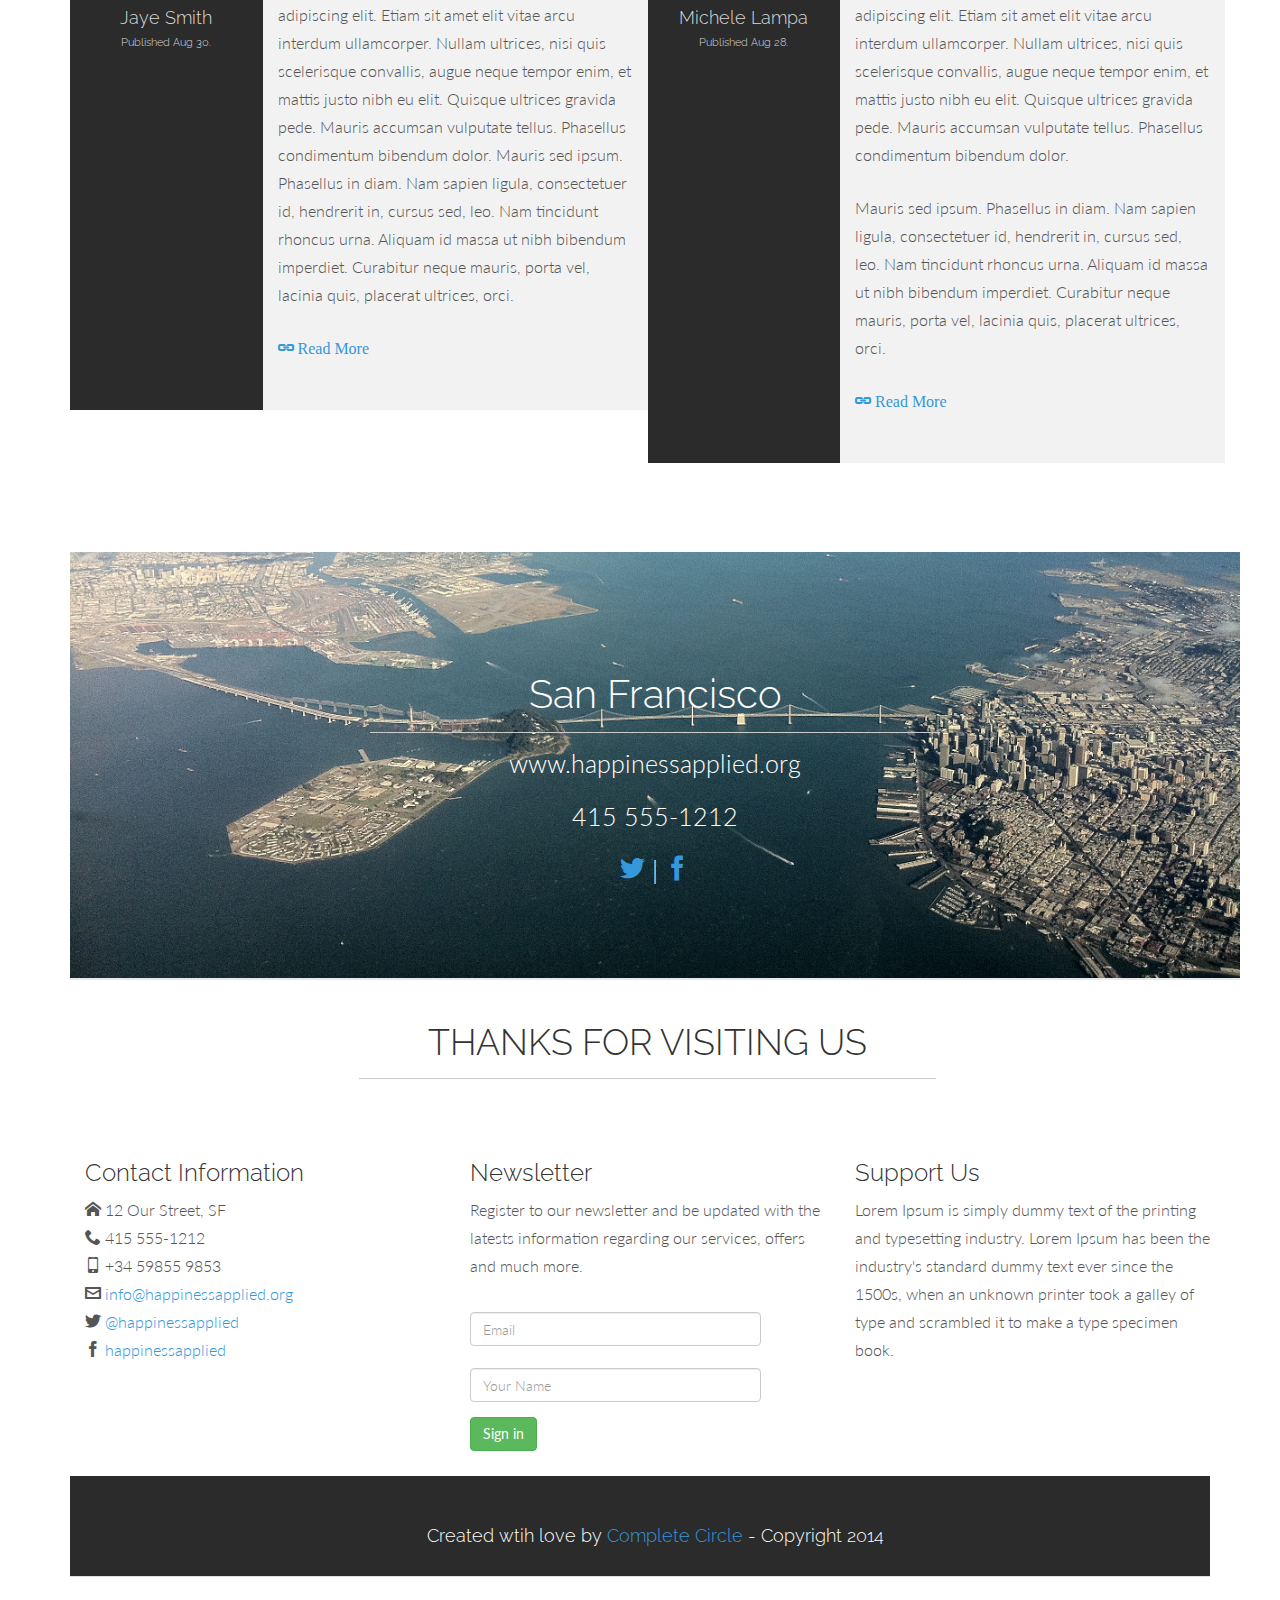
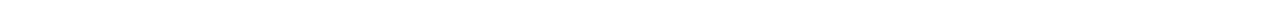
<file: index_temp.html>
<!DOCTYPE html>
<html lang="en">
  <head>
    <meta charset="utf-8">
    <meta name="viewport" content="width=device-width, initial-scale=1.0">
    <meta name="description" content="Complete Circle Website">
    <meta name="author" content="Ben Ceaser">
    <link rel="shortcut icon" href="assets/ico/favicon.png">

    <title> Complete Circle</title>

    <!-- Bootstrap core CSS -->
    <link href="assets/css/bootstrap.css" rel="stylesheet">

    <!-- Custom styles for this template -->
    <link href="assets/css/main.css" rel="stylesheet">
    <link rel="stylesheet" href="assets/css/icomoon.css">
    <link href="assets/css/animate-custom.css" rel="stylesheet">


    
    <link href='http://fonts.googleapis.com/css?family=Lato:300,400,700,300italic,400italic' rel='stylesheet' type='text/css'>
    <link href='http://fonts.googleapis.com/css?family=Raleway:400,300,700' rel='stylesheet' type='text/css'>
    
    <script src="assets/js/jquery.min.js"></script>
	<script type="text/javascript" src="assets/js/modernizr.custom.js"></script>
    
    <!-- HTML5 shim and Respond.js IE8 support of HTML5 elements and media queries -->
    <!--[if lt IE 9]>
      <script src="assets/js/html5shiv.js"></script>
      <script src="assets/js/respond.min.js"></script>
    <![endif]-->
  </head>

  <body data-spy="scroll" data-offset="0" data-target="#navbar-main">
  
  
  	<div id="navbar-main">
      <!-- Fixed navbar -->
    <div class="navbar navbar-inverse navbar-fixed-top">
      <div class="container">
        <div class="navbar-header">
          <button type="button" class="navbar-toggle" data-toggle="collapse" data-target=".navbar-collapse">
            <span class="icon icon-shield" style="font-size:30px; color:#3498db;"></span>
          </button>
          <a class="navbar-brand hidden-xs hidden-sm" href="#home"><span class="icon icon-shield" style="font-size:18px; color:#3498db;"></span></a>
        </div>
        <div class="navbar-collapse collapse">
          <ul class="nav navbar-nav">
            <li><a href="#home" class="smoothScroll">Home</a></li>
			<li> <a href="#about" class="smoothScroll"> Who We Are</a></li>
			<li> <a href="#services" class="smoothScroll"> What We Do</a></li>
			<li> <a href="#team" class="smoothScroll"> Our Team</a></li>
			<li> <a href="#portfolio" class="smoothScroll"> Testimonials and Press</a></li>
			<li> <a href="#blog" class="smoothScroll"> Resources</a></li>
			<li> <a href="#contact" class="smoothScroll"> Contact</a></li>
        </div><!--/.nav-collapse -->
      </div>
    </div>
    </div>

  
  
		<!-- ==== HEADERWRAP ==== -->
	    <div id="headerwrap" id="home" name="home">
			<header class="clearfix">
	  		 		<h1><span class=" "></span></h1>
	  		 		<h1>Complete Circle</h1>
	  		 		<p>Bringing Happiness Through Connection</p>
	  		</header>	    
	    </div><!-- /headerwrap -->

		<!-- ==== GREYWRAP ==== -->
		<div id="greywrap">
			<div class="row">
				<div class="col-lg-4 callout">
					<span class="icon icon-cool"></span>
					<h2>Engaging</h2>
					<p>The blueprint for happiness and success conveyed in our courses takes place through an exciting journey of collective and self-discovery. But the pleasure in this process is only the beginning</p>
				</div><!-- col-lg-4 -->
					
				<div class="col-lg-4 callout">
					<span class="icon icon-accessibility"></span>
					<h2>Positive</h2>
					<p>Together participants create the optimal atmosphere for reaching collective goals. This interactive environment becomes a sounding board and exponent for personal and organizational growth</p>
				</div><!-- col-lg-4 -->	
				
				<div class="col-lg-4 callout">
					<span class="icon icon-heart"></span>
					<h2>Safe</h2>
					<p>Participants discover the importance of maintaining a secure and trusting environment, where shared success can blossom and mutual support becomes the engine of lasting change</p>
				</div><!-- col-lg-4 -->	
			</div><!-- row -->
		</div><!-- greywrap -->
		
		<!-- ==== ABOUT ==== -->
		<div class="container" id="about" name="about">
			<div class="row white">
			<br>
				<h1 class="centered">ABOUT COMPLETE CIRCLE</h1>
				<hr>
				
				<div class="col-lg-offset-2 col-lg-8">
					<p>Complete Circle is a San Francisco Bay Area based agency, which is a part of a global network of passionate professionals-practitioners from various social and business domains working together to adapt circles methodology to their respective business and social needs. 
In addition to their professional experiences built through individual work and collaboration within our network, our instructors have undergone hundreds of hours of training in the unique processes that participants in a Complete Circle course go through. 
Because our methodology goes in step with research and continuous feedback from our practitioners in organizations worldwide, it is being continuously extended and upgraded to fit a wider set of needs.</p>
				</div>
				
							</div><!-- row -->
							<div class="row">
				<h2 class="centered">WHY CIRCLES?</h2>
				<hr>
				<br>
				<div class="col-lg-offset-2 col-lg-8">
					<p>Individual and organizational growth has always depended on keeping in line with current societal needs, and today’s world has become “circular”. In a globally interconnected world, individual success becomes a thing of the past, and the ability to find one’s inspiration in the collaboration with others is essential for meeting both individual and collective goals. </p>

<p>Organizations where people are highly connected and happiness is circulated within, have the decisive edge. Whether you represent a community center, corporation, a school, or would like to upgrade your own approach to relationships and happiness, we offer customized courses to fit your needs.</p>
				</div><!-- col -->
		
			</div><!-- row -->

		</div><!-- container -->
		
		<!-- ==== SECTION DIVIDER1 -->
		<section class="section-divider textdivider divider1">
			<div class="container">
			<h1>OUR SERVICES</h1>
	<!--			<p>We bring back harmony into communities, creativity and innovation into workplaces, as well as passion for learning into schools through Circles methodology.</p>
				<hr>
				<p>To put it simply, we create invisible circles of connection, mutual understanding, collaboration and respect that help people and their respective environments thrive.</p>-->
			</div><!-- container -->
		</section><!-- section -->
		
		
		<!-- ==== SERVICES ==== -->
		<div class="container" id="services" name="services">
			<br>
			<br>
			<div class="row">
				<h2 class="centered">OUR SERVICES</h2>
				<hr>
				<br>
				<div class="col-lg-offset-2 col-lg-8">
					<p>We offer courses, workshops and fun connection-oriented community events for all ages, which build a happier strongly connected community. 
					</p>
					<p>All our activities and the content of our events are tailored towards each specific audience. We are tapping into an extensive network of professionals-practitioners in various domains and use their expertise to address your specific needs. </p>
					<p>It is not only the topic that matters within the Circles methodology. The connection among participants is equally or even more important as it is connection skills acquired during workshops that people will bring into their communities, workplaces and daily lives. </p>
				</div><!-- col-lg -->
			</div><!-- row -->
			
						<div class="row">
						<div class="col-lg-offset-2 col-lg-4">
				<h3>Community Events:</h3>
				<p>We have a variety of games and challenges that are fun for most ages. All of them are designed to illustrate principles of the wisdom of connection/the science of happiness. 

We participate in public San Francisco community events such as:
							<ol> 
							<li> Sunday Streets </li>
							<li>Sunset Community events</li>
							</ol>
				</p>
				
				</div>
				<div class="col-lg-offset-2 col-lg-4">
					<h3> Lectures and Seminars</h3>
					<p>We offer individual lectures and series XXX.  Example topics from previous lectures include:</p>
					
<ol>
<li>Applied Happiness: What is happiness? Can we reach an everlasting sense of fulfillment? These and many other questions answered within your community or organization</li>     
<li>	Happiness and Success: How to reach harmony and edge creativity in a stressful fast-paced workplace? </li>
<li>Golden Age – As One Family: Over 60? How to continue living an active and emotionally fulfilling life </li>
<li>Men and Women: How to overcome differences and grow love</li>
<li>Happy Childhood: How can we raise our children to be happy? How can we create a safe and loving environment? Find the best ways to prepare them for an adult life </li>
</ol>

			</div>
		</div><!-- container -->
  		

		<!-- ==== SECTION DIVIDER2 -->
		<section class="section-divider textdivider divider2">
			<div class="container">
				<h1>Build the Connection</h1>
				<hr>
				<p>To develop a deeper and more meaningful connection with those around you.</p>
			</div><!-- container -->
		</section><!-- section -->

		<!-- ==== TEAM MEMBERS ==== -->
		<div class="container" id="team" name="team">
		<br>
			<div class="row white centered">
				<h1 class="centered">MEET OUR  TEAM</h1>
				<hr>
				<br>
				<br>
				<div class="col-lg-3 centered">
					<img class="img img-circle" src="assets/img/team/marina.png" height="120px" width="120px" alt="">
					<br>
					<h4><b>Marina Eisen</b></h4>
				<!--
	<a href="#" class="icon icon-twitter"></a>
					<a href="#" class="icon icon-facebook"></a>
					<a href="#" class="icon icon-flickr"></a>
-->
					<p>Marina Eisen is a documentary film producer, voice actress and a graduate of Columbia University </p>
				</div><!-- col-lg-3 -->
				
				<div class="col-lg-3 centered">
					<img class="img img-circle" src="assets/img/team/anna.png" height="120px" width="120px" alt="">
					<br>
					<h4><b>Anna Conti </b></h4>
<!--
					<a href="#" class="icon icon-twitter"></a>
					<a href="#" class="icon icon-facebook"></a>
					<a href="#" class="icon icon-flickr"></a>
-->
					<p> Anna Conti is a scientist with 10 years in neurology research</p>
				</div><!-- col-lg-3 -->
				
				<div class="col-lg-3 centered">
					<img class="img img-circle" src="assets/img/team/alex.png" height="120px" width="120px" alt="Joseph Larez">
					<br>
					<h4><b>Joseph Larez</b></h4>
				<!--
	<a href="#" class="icon icon-twitter"></a>
					<a href="#" class="icon icon-facebook"></a>
					<a href="#" class="icon icon-flickr"></a>
-->
					<p> Joesph Lar is a computer scientist, author, documentary filmmaker, former Associate Professor and public servant</p>
				</div><!-- col-lg-3 -->
				
				<div class="col-lg-3 centered">
					<img class="img img-circle" src="assets/img/team/julia.png" height="120px" width="120px" alt="Julia Satsuta">
					<br>
					<h4><b>Julia Satsuta</b></h4>
<!--
					<a href="#" class="icon icon-twitter"></a>
					<a href="#" class="icon icon-facebook"></a>
					<a href="#" class="icon icon-flickr"></a>
-->
					<p> Julia Satsuta is a former software architect turned Development Engagement and Culture specialist for one of the world’s largest software companies </p>
				</div><!-- col-lg-3 -->
				
								<div class="col-lg-3 centered">
					<img class="img img-circle" src="assets/img/team/gianni.png" height="120px" width="120px" alt="Gianni Conti">
					<br>
					<h4><b>Gianni Conti</b></h4>
<!--
					<a href="#" class="icon icon-twitter"></a>
					<a href="#" class="icon icon-facebook"></a>
					<a href="#" class="icon icon-flickr"></a>
-->
					<p> Gianni Conti is a publicist, writer and entrepreneur</p>
				</div><!-- col-lg-3 -->
				
			</div><!-- row -->
		</div><!-- container -->

		<!-- ==== GREYWRAP ==== -->
		<div id="greywrap">
			<div class="container">
				<div class="row">
					<div class="col-lg-8 centered">
						<img class="img-responsive" src="assets/img/macbook.png" align="">
					</div>
					<div class="col-lg-4">
						<h2>Join Us!</h2>
						<p> Mauris sed ipsum. Phasellus in diam. Nam sapien ligula, consectetuer id, hendrerit in, cursus sed, leo. Nam tincidunt rhoncus urna. Aliquam id massa ut nibh bibendum imperdiet. Curabitur neque mauris, porta vel, lacinia quis, placerat ultrices, orci.</p>
						<p><a class="btn btn-success">Contact Us</a></p>
					</div>					
				</div><!-- row -->
			</div>
			<br>
			<br>
		</div><!-- greywrap -->
		
		<!-- ==== SECTION DIVIDER3 -->
		<section class="section-divider textdivider divider3">
			<div class="container">
				<h1>EXPAND YOUR HORIZONS</h1>
				<hr>
				<p>From the purely practical to the richly philosophical, connection is the solution to a host of challenges.</p>
			</div><!-- container -->
		</section><!-- section -->
		
		<!-- ==== PORTFOLIO ==== -->
		<div class="container" id="portfolio" name="portfolio">
		<br>
			<div class="row">
				<br>
				<h1 class="centered">TESTIMONIALS AND PRESS</h1>
				<hr>
				<br>
				<br>
			</div><!-- /row -->
			<div class="container">
			<div class="row">	
			
				<!-- PORTFOLIO IMAGE 1 -->
				<div class="col-md-4 ">
			    	<div class="grid mask">
						<figure>
							<img class="img-responsive" src="assets/img/portfolio/folio01.jpg" alt="">
							<figcaption>
								<h5>DASHBOARD</h5>
								<a data-toggle="modal" href="#myModal" class="btn btn-primary btn-lg">Take a Look</a>
							</figcaption><!-- /figcaption -->
						</figure><!-- /figure -->
			    	</div><!-- /grid-mask -->
				</div><!-- /col -->
				
				
						 <!-- MODAL SHOW THE PORTFOLIO IMAGE. In this demo, all links point to this modal. You should create
						      a modal for each of your projects. -->
						      
						  <div class="modal fade" id="myModal" tabindex="-1" role="dialog" aria-labelledby="myModalLabel" aria-hidden="true">
						    <div class="modal-dialog">
						      <div class="modal-content">
						        <div class="modal-header">
						          <button type="button" class="close" data-dismiss="modal" aria-hidden="true">&times;</button>
						          <h4 class="modal-title">Project Title</h4>
						        </div>
						        <div class="modal-body">
						          <p><img class="img-responsive" src="assets/img/portfolio/folio01.jpg" alt=""></p>
						          <p>This project was crafted for Some Name corp. Detail here a little about your job requirements and the tools used. Tell about the challenges faced and what you and your team did to solve it.</p>
						          <p><b><a href="#">Visit Site</a></b></p>
						        </div>
						        <div class="modal-footer">
						          <button type="button" class="btn btn-default" data-dismiss="modal">Close</button>
						        </div>
						      </div><!-- /.modal-content -->
						    </div><!-- /.modal-dialog -->
						  </div><!-- /.modal -->
				
				
				<!-- PORTFOLIO IMAGE 2 -->
				<div class="col-md-4">
			    	<div class="grid mask">
						<figure>
							<img class="img-responsive" src="assets/img/portfolio/folio02.jpg" alt="">
							<figcaption>
								<h5>UI DESIGN</h5>
								<a data-toggle="modal" href="#myModal" class="btn btn-primary btn-lg">Take a Look</a>
							</figcaption><!-- /figcaption -->
						</figure><!-- /figure -->
			    	</div><!-- /grid-mask -->
				</div><!-- /col -->
				
				<!-- PORTFOLIO IMAGE 3 -->
				<div class="col-md-4">
			    	<div class="grid mask">
						<figure>
							<img class="img-responsive" src="assets/img/portfolio/folio03.jpg" alt="">
							<figcaption>
								<h5>ANDROID PAGE</h5>
								<a data-toggle="modal" href="#myModal" class="btn btn-primary btn-lg">Take a Look</a>
							</figcaption><!-- /figcaption -->
						</figure><!-- /figure -->
			    	</div><!-- /grid-mask -->
				</div><!-- /col -->
			</div><!-- /row -->

				<!-- PORTFOLIO IMAGE 4 -->
			<div class="row">	
				<div class="col-md-4 ">
			    	<div class="grid mask">
						<figure>
							<img class="img-responsive" src="assets/img/portfolio/folio04.jpg" alt="">
							<figcaption>
								<h5>PROFILE</h5>
								<a data-toggle="modal" href="#myModal" class="btn btn-primary btn-lg">Take a Look</a>
							</figcaption><!-- /figcaption -->
						</figure><!-- /figure -->
			    	</div><!-- /grid-mask -->
				</div><!-- /col -->
				
				<!-- PORTFOLIO IMAGE 5 -->
				<div class="col-md-4">
			    	<div class="grid mask">
						<figure>
							<img class="img-responsive" src="assets/img/portfolio/folio05.jpg" alt="">
							<figcaption>
								<h5>TWITTER STATUS</h5>
								<a data-toggle="modal" href="#myModal" class="btn btn-primary btn-lg">Take a Look</a>
							</figcaption><!-- /figcaption -->
						</figure><!-- /figure -->
			    	</div><!-- /grid-mask -->
				</div><!-- /col -->
				
				<!-- PORTFOLIO IMAGE 6 -->
				<div class="col-md-4">
			    	<div class="grid mask">
						<figure>
							<img class="img-responsive" src="assets/img/portfolio/folio06.jpg" alt="">
							<figcaption>
								<h5>PHONE MOCKUP</h5>
								<a data-toggle="modal" href="#myModal" class="btn btn-primary btn-lg">Take a Look</a>
							</figcaption><!-- /figcaption -->
						</figure><!-- /figure -->
			    	</div><!-- /grid-mask -->
				</div><!-- /col -->
			</div><!-- /row -->
			<br>
			<br>
		</div><!-- /row -->
	</div><!-- /container -->

		<!-- ==== SECTION DIVIDER4 ==== -->
		<section class="section-divider textdivider divider4">
			<div class="container">
				<h1>DESIGN CREATES EMOTIONAL CONNECTION</h1>
				<hr>
				<p>There’s more to design than meets the eye. It’s when it meets the heart that design creates a meaningful, lasting connection with the audience.</p>
			</div><!-- container -->
		</section><!-- section -->
		
		<!-- ==== BLOG ==== -->
		<div class="container" id="blog" name="blog">
		<br>
			<div class="row">
				<br>
				<h1 class="centered">RESOURCES</h1>
				<hr>
				<br>
				<br>
			</div><!-- /row -->
			
			<div class="row">
				<div class="col-lg-6 blog-bg">
					<div class="col-lg-4 centered">
					<br>
						<p><img class="img img-circle" src="assets/img/team/team04.jpg" width="60px" height="60px"></p>
						<h4>Jaye Smith</h4>
						<h5>Published Aug 30.</h5>
					</div>
					<div class="col-lg-8 blog-content">
						<h2>Article 1</h2>
						<p>Lorem ipsum dolor sit amet, consectetuer adipiscing elit. Etiam sit amet elit vitae arcu interdum ullamcorper. Nullam ultrices, nisi quis scelerisque convallis, augue neque tempor enim, et mattis justo nibh eu elit. Quisque ultrices gravida pede. Mauris accumsan vulputate tellus. Phasellus condimentum bibendum dolor. Mauris sed ipsum. Phasellus in diam. Nam sapien ligula, consectetuer id, hendrerit in, cursus sed, leo. Nam tincidunt rhoncus urna. Aliquam id massa ut nibh bibendum imperdiet. Curabitur neque mauris, porta vel, lacinia quis, placerat ultrices, orci.</p>
						<p><a href="#" class="icon icon-link"> Read More</a></p>
						<br>
					</div>
				</div><!-- /col -->
				
				<div class="col-lg-6 blog-bg">
					<div class="col-lg-4 centered">
					<br>
						<p><img class="img img-circle" src="assets/img/team/team03.jpg" width="60px" height="60px"></p>
						<h4>Michele Lampa</h4>
						<h5>Published Aug 28.</h5>
					</div>
					<div class="col-lg-8 blog-content">
						<h2>Article 2</h2>
						<p>>Lorem ipsum dolor sit amet, consectetuer adipiscing elit. Etiam sit amet elit vitae arcu interdum ullamcorper. Nullam ultrices, nisi quis scelerisque convallis, augue neque tempor enim, et mattis justo nibh eu elit. Quisque ultrices gravida pede. Mauris accumsan vulputate tellus. Phasellus condimentum bibendum dolor.</p>
						<p> Mauris sed ipsum. Phasellus in diam. Nam sapien ligula, consectetuer id, hendrerit in, cursus sed, leo. Nam tincidunt rhoncus urna. Aliquam id massa ut nibh bibendum imperdiet. Curabitur neque mauris, porta vel, lacinia quis, placerat ultrices, orci.</p>
						<p><a href="#" class="icon icon-link"> Read More</a></p>
						<br>
					</div>
				</div><!-- /col -->
			</div><!-- /row -->
			<br>
			<br>
		</div><!-- /container -->

		
		<!-- ==== SECTION DIVIDER6 ==== -->
		<section class="section-divider textdivider divider6">
			<div class="container">
				<h1>San Francisco</h1>
				<hr>
				<p>www.happinessapplied.org</p>
				<p>415 555-1212</p>
				<p><a class="icon icon-twitter" href="#"></a> | <a class="icon icon-facebook" href="#"></a></p>
			</div><!-- container -->
		</section><!-- section -->
		
		<div class="container" id="contact" name="contact">
			<div class="row">
			<br>
				<h1 class="centered">THANKS FOR VISITING US</h1>
				<hr>
				<br>
				<br>
				<div class="col-lg-4">
					<h3>Contact Information</h3>
					<p><span class="icon icon-home"></span> 12 Our Street, SF<br/>
						<span class="icon icon-phone"></span> 415 555-1212 <br/>
						<span class="icon icon-mobile"></span> +34 59855 9853 <br/>
						<span class="icon icon-envelop"></span> <a href="#"> info@happinessapplied.org</a> <br/>
						<span class="icon icon-twitter"></span> <a href="#"> @happinessapplied</a> <br/>
						<span class="icon icon-facebook"></span> <a href="#"> happinessapplied</a> <br/>
					</p>
				</div><!-- col -->
				
				<div class="col-lg-4">
					<h3>Newsletter</h3>
					<p>Register to our newsletter and be updated with the latests information regarding our services, offers and much more.</p>
					<p>
						<form class="form-horizontal" role="form">
						  <div class="form-group">
						    <label for="inputEmail1" class="col-lg-4 control-label"></label>
						    <div class="col-lg-10">
						      <input type="email" class="form-control" id="inputEmail1" placeholder="Email">
						    </div>
						  </div>
						  <div class="form-group">
						    <label for="text1" class="col-lg-4 control-label"></label>
						    <div class="col-lg-10">
						      <input type="text" class="form-control" id="text1" placeholder="Your Name">
						    </div>
						  </div>
						  <div class="form-group">
						    <div class="col-lg-10">
						      <button type="submit" class="btn btn-success">Sign in</button>
						    </div>
						  </div>
					   </form><!-- form -->
					</p>
				</div><!-- col -->
				
				<div class="col-lg-4">
					<h3>Support Us</h3>
					<p>Lorem Ipsum is simply dummy text of the printing and typesetting industry. Lorem Ipsum has been the industry's standard dummy text ever since the 1500s, when an unknown printer took a galley of type and scrambled it to make a type specimen book.</p>
				</div><!-- col -->

			</div><!-- row -->
		
		</div><!-- container -->

		<div id="footerwrap">
			<div class="container">
				<h4>Created wtih love by <a href="http://happinessapplied.org">Complete Circle</a> - Copyright 2014</h4>
			</div>
		</div>

    <!-- Bootstrap core JavaScript
    ================================================== -->
    <!-- Placed at the end of the document so the pages load faster -->
		

	<script type="text/javascript" src="assets/js/bootstrap.min.js"></script>
	<script type="text/javascript" src="assets/js/retina.js"></script>
	<script type="text/javascript" src="assets/js/jquery.easing.1.3.js"></script>
    <script type="text/javascript" src="assets/js/smoothscroll.js"></script>
	<script type="text/javascript" src="assets/js/jquery-func.js"></script>
  </body>
</html>
</file>
<file: assets/css/icomoon.css>
@font-face {
	font-family: 'icomoon';
	src:url('icomoon/icomoon.eot');
	src:url('icomoon/icomoon-.eot#iefix') format('embedded-opentype'),
		url('icomoon/icomoon.woff') format('woff'),
		url('icomoon/icomoon.ttf') format('truetype'),
		url('comoon/icomoon.svg.txt#icomoon') format('svg');
	font-weight: normal;
	font-style: normal;
}

/* Use the following CSS code if you want to use data attributes for inserting your icons */
[data-icon]:before {
	font-family: 'icomoon';
	content: attr(data-icon);
	speak: none;
	font-weight: normal;
	font-variant: normal;
	text-transform: none;
	line-height: 1;
	-webkit-font-smoothing: antialiased;
}

/* Use the following CSS code if you want to have a class per icon */
/*
Instead of a list of all class selectors,
you can use the generic selector below, but it's slower:
[class*="icon-"] {
*/
.icon-cancel-circle, .icon-puzzle, .icon-lamp, .icon-wand, .icon-vector, .icon-menu, .icon-close, .icon-twitter, .icon-facebook, .icon-vimeo, .icon-dribbble, .icon-mug, .icon-droplet, .icon-puzzle-2, .icon-target, .icon-dice, .icon-map, .icon-location, .icon-box-add, .icon-phone, .icon-phone-2, .icon-phone-3, .icon-tumblr, .icon-forrst, .icon-feed, .icon-pinterest, .icon-clock, .icon-bubble, .icon-screen, .icon-screen-2, .icon-laptop, .icon-mobile, .icon-mobile-2, .icon-tablet, .icon-tv, .icon-pencil, .icon-new-tab, .icon-quotes-left, .icon-user, .icon-bubble-2, .icon-google-plus, .icon-instagram, .icon-youtube, .icon-flickr, .icon-deviantart, .icon-github, .icon-blogger, .icon-soundcloud, .icon-lastfm, .icon-file, .icon-images, .icon-arrow-right, .icon-arrow-left, .icon-bubble-3, .icon-envelop, .icon-compass, .icon-spinner, .icon-spinner-2, .icon-spinner-3, .icon-play, .icon-pause, .icon-arrow-up-left, .icon-arrow-right-2, .icon-arrow-down-right, .icon-arrow-down, .icon-arrow-left-2, .icon-arrow-up, .icon-arrow-up-right, .icon-arrow-down-left, .icon-stopwatch, .icon-pushpin, .icon-compass-2, .icon-history, .icon-clock-2, .icon-alarm, .icon-earth, .icon-globe, .icon-target-2, .icon-car, .icon-truck, .icon-fire, .icon-lab, .icon-dumbbell, .icon-rocket, .icon-meter, .icon-dashboard, .icon-meter-fast, .icon-hammer, .icon-trophy, .icon-trophy-star, .icon-eye, .icon-eye-2, .icon-fan, .icon-sun, .icon-airplane, .icon-cogs, .icon-anchor, .icon-shield, .icon-lightning, .icon-power, .icon-pyramid, .icon-road, .icon-ladder, .icon-hammer-2, .icon-cube, .icon-cube-2, .icon-camera, .icon-piano, .icon-movie, .icon-connection, .icon-knight, .icon-diamonds, .icon-stack, .icon-folder-remove, .icon-folder-open, .icon-cart-checkout, .icon-cart, .icon-tag, .icon-basket, .icon-support, .icon-phone-4, .icon-reply, .icon-flip, .icon-database, .icon-database-2, .icon-calendar, .icon-calendar-2, .icon-keyboard, .icon-user-plus, .icon-users, .icon-bubble-forward, .icon-bubble-up, .icon-bubble-last, .icon-bubble-link, .icon-bubble-check, .icon-bubble-quote, .icon-lock, .icon-user-plus-2, .icon-user-minus, .icon-lock-2, .icon-paw, .icon-accessibility, .icon-eye-blocked, .icon-download, .icon-smiley, .icon-thumbs-down, .icon-yin-yang, .icon-remove, .icon-bars, .icon-pie, .icon-plus-circle, .icon-sad, .icon-shocked, .icon-neutral, .icon-checkmark, .icon-volume-low, .icon-arrow-down-2, .icon-volume0, .icon-bookmarks, .icon-arrow-left-3, .icon-radio-unchecked, .icon-sigma, .icon-strikethrough, .icon-backspace, .icon-filter, .icon-arrow-up-right-2, .icon-arrow-up-right-3, .icon-file-zip, .icon-home, .icon-blog, .icon-camera-2, .icon-file-2, .icon-copy, .icon-cart-plus, .icon-music, .icon-lock-3, .icon-zoom-out, .icon-user-block, .icon-search, .icon-zoom-in, .icon-bubble-notification, .icon-storage, .icon-grid, .icon-grid-2, .icon-signup, .icon-switch, .icon-volume-high, .icon-volume-medium, .icon-arrow-left-4, .icon-play-2, .icon-point-up, .icon-heart, .icon-heart-2, .icon-star, .icon-star-2, .icon-star-3, .icon-star-4, .icon-star-5, .icon-star-6, .icon-heart-3, .icon-weather-snow, .icon-weather-lightning, .icon-heart-4, .icon-weather-rain, .icon-windy, .icon-paypal, .icon-paypal-2, .icon-paypal-3, .icon-yelp, .icon-html5, .icon-css3, .icon-html5-2, .icon-stumbleupon, .icon-stumbleupon-2, .icon-wordpress, .icon-joomla, .icon-wordpress-2, .icon-github-2, .icon-github-3, .icon-volume-mute, .icon-volume-mute-2, .icon-volume-increase, .icon-volume-decrease, .icon-tongue, .icon-question, .icon-male, .icon-medal, .icon-key, .icon-contract, .icon-bubbles, .icon-file-3, .icon-file-4, .icon-pencil-2, .icon-headphones, .icon-film, .icon-film-2, .icon-mic, .icon-radio, .icon-settings, .icon-pie-2, .icon-inject, .icon-zoom-in-2, .icon-bubble-notification-2, .icon-link, .icon-brightness-contrast, .icon-flag, .icon-upload, .icon-skull, .icon-leaf, .icon-apple-fruit, .icon-food, .icon-cake, .icon-food-2, .icon-gift, .icon-balloon, .icon-medal-2, .icon-rating, .icon-rating-2, .icon-rating-3, .icon-steps, .icon-flower, .icon-remove-2, .icon-briefcase, .icon-briefcase-2, .icon-grid-3, .icon-sun-glasses, .icon-tree, .icon-tree-2, .icon-exit, .icon-evil, .icon-people, .icon-cool, .icon-thumbs-up, .icon-bed, .icon-bed-2, .icon-brightness-low, .icon-heart-broken, .icon-sun-2, .icon-umbrella, .icon-warning, .icon-move, .icon-point-left, .icon-point-down, .icon-point-right, .icon-question-2, .icon-notification, .icon-radio-checked, .icon-checkbox-partial, .icon-checkbox-unchecked, .icon-checkbox-checked, .icon-command, .icon-pen, .icon-quill, .icon-quill-2, .icon-wand-2, .icon-tools, .icon-eye-3, .icon-moon, .icon-contrast, .icon-eye-4, .icon-eye-5, .icon-user-block-2, .icon-bubble-paperclip, .icon-drawer, .icon-drawer-2, .icon-watch, .icon-archive, .icon-cabinet, .icon-clock-3, .icon-clock-4, .icon-connection-2, .icon-new, .icon-play-3, .icon-marker, .icon-movie-2, .icon-podcast, .icon-share, .icon-scissors, .icon-scissors-2, .icon-subscript, .icon-rulers, .icon-filter-2, .icon-loop, .icon-loop-2, .icon-shuffle, .icon-shuffle-2, .icon-loop-3, .icon-loop-4, .icon-plus, .icon-enter, .icon-angry, .icon-attachment, .icon-download-2, .icon-upload-2, .icon-thumbs-up-2, .icon-glasses, .icon-glasses-2, .icon-stats-up, .icon-bottle, .icon-bars-2, .icon-cog, .icon-bubble-dots, .icon-upload-3, .icon-download-3, .icon-location-2, .icon-location-3, .icon-location-4, .icon-envelop-2, .icon-coin, .icon-ticket {
	font-family: 'icomoon';
	speak: none;
	font-style: normal;
	font-weight: normal;
	font-variant: normal;
	text-transform: none;
	line-height: 1;
	-webkit-font-smoothing: antialiased;
}
.icon-cancel-circle:before {
	content: "\e000";
}
.icon-puzzle:before {
	content: "\e001";
}
.icon-lamp:before {
	content: "\e002";
}
.icon-wand:before {
	content: "\e003";
}
.icon-vector:before {
	content: "\e004";
}
.icon-menu:before {
	content: "\e005";
}
.icon-close:before {
	content: "\e00b";
}
.icon-twitter:before {
	content: "\e00c";
}
.icon-facebook:before {
	content: "\e00d";
}
.icon-vimeo:before {
	content: "\e00e";
}
.icon-dribbble:before {
	content: "\e00f";
}
.icon-mug:before {
	content: "\e010";
}
.icon-droplet:before {
	content: "\e011";
}
.icon-puzzle-2:before {
	content: "\e012";
}
.icon-target:before {
	content: "\e013";
}
.icon-dice:before {
	content: "\e014";
}
.icon-map:before {
	content: "\e015";
}
.icon-location:before {
	content: "\e016";
}
.icon-box-add:before {
	content: "\e017";
}
.icon-phone:before {
	content: "\e018";
}
.icon-phone-2:before {
	content: "\e01a";
}
.icon-phone-3:before {
	content: "\e019";
}
.icon-tumblr:before {
	content: "\e01b";
}
.icon-forrst:before {
	content: "\e01c";
}
.icon-feed:before {
	content: "\e01d";
}
.icon-pinterest:before {
	content: "\e01e";
}
.icon-clock:before {
	content: "\e01f";
}
.icon-bubble:before {
	content: "\e020";
}
.icon-screen:before {
	content: "\e021";
}
.icon-screen-2:before {
	content: "\e022";
}
.icon-laptop:before {
	content: "\e023";
}
.icon-mobile:before {
	content: "\e024";
}
.icon-mobile-2:before {
	content: "\e025";
}
.icon-tablet:before {
	content: "\e026";
}
.icon-tv:before {
	content: "\e027";
}
.icon-pencil:before {
	content: "\e028";
}
.icon-new-tab:before {
	content: "\e029";
}
.icon-quotes-left:before {
	content: "\e02a";
}
.icon-user:before {
	content: "\e02b";
}
.icon-bubble-2:before {
	content: "\e02c";
}
.icon-google-plus:before {
	content: "\e02d";
}
.icon-instagram:before {
	content: "\e02e";
}
.icon-youtube:before {
	content: "\e02f";
}
.icon-flickr:before {
	content: "\e030";
}
.icon-deviantart:before {
	content: "\e031";
}
.icon-github:before {
	content: "\e032";
}
.icon-blogger:before {
	content: "\e033";
}
.icon-soundcloud:before {
	content: "\e034";
}
.icon-lastfm:before {
	content: "\e035";
}
.icon-file:before {
	content: "\e036";
}
.icon-images:before {
	content: "\e037";
}
.icon-arrow-right:before {
	content: "\e038";
}
.icon-arrow-left:before {
	content: "\e039";
}
.icon-bubble-3:before {
	content: "\e03a";
}
.icon-envelop:before {
	content: "\e03b";
}
.icon-compass:before {
	content: "\e03c";
}
.icon-spinner:before {
	content: "\e03e";
}
.icon-spinner-2:before {
	content: "\e03d";
}
.icon-spinner-3:before {
	content: "\e040";
}
.icon-play:before {
	content: "\e03f";
}
.icon-pause:before {
	content: "\e041";
}
.icon-arrow-up-left:before {
	content: "\e009";
}
.icon-arrow-right-2:before {
	content: "\e007";
}
.icon-arrow-down-right:before {
	content: "\e00a";
}
.icon-arrow-down:before {
	content: "\e006";
}
.icon-arrow-left-2:before {
	content: "\e008";
}
.icon-arrow-up:before {
	content: "\e042";
}
.icon-arrow-up-right:before {
	content: "\e043";
}
.icon-arrow-down-left:before {
	content: "\e044";
}
.icon-stopwatch:before {
	content: "\e045";
}
.icon-pushpin:before {
	content: "\e046";
}
.icon-compass-2:before {
	content: "\e047";
}
.icon-history:before {
	content: "\e048";
}
.icon-clock-2:before {
	content: "\e049";
}
.icon-alarm:before {
	content: "\e04a";
}
.icon-earth:before {
	content: "\e04b";
}
.icon-globe:before {
	content: "\e04c";
}
.icon-target-2:before {
	content: "\e04d";
}
.icon-car:before {
	content: "\e04e";
}
.icon-truck:before {
	content: "\e04f";
}
.icon-fire:before {
	content: "\e050";
}
.icon-lab:before {
	content: "\e051";
}
.icon-dumbbell:before {
	content: "\e052";
}
.icon-rocket:before {
	content: "\e053";
}
.icon-meter:before {
	content: "\e054";
}
.icon-dashboard:before {
	content: "\e055";
}
.icon-meter-fast:before {
	content: "\e056";
}
.icon-hammer:before {
	content: "\e057";
}
.icon-trophy:before {
	content: "\e058";
}
.icon-trophy-star:before {
	content: "\e059";
}
.icon-eye:before {
	content: "\e05a";
}
.icon-eye-2:before {
	content: "\e05b";
}
.icon-fan:before {
	content: "\e05c";
}
.icon-sun:before {
	content: "\e05d";
}
.icon-airplane:before {
	content: "\e05e";
}
.icon-cogs:before {
	content: "\e05f";
}
.icon-anchor:before {
	content: "\e060";
}
.icon-shield:before {
	content: "\e061";
}
.icon-lightning:before {
	content: "\e062";
}
.icon-power:before {
	content: "\e063";
}
.icon-pyramid:before {
	content: "\e064";
}
.icon-road:before {
	content: "\e065";
}
.icon-ladder:before {
	content: "\e066";
}
.icon-hammer-2:before {
	content: "\e067";
}
.icon-cube:before {
	content: "\e068";
}
.icon-cube-2:before {
	content: "\e069";
}
.icon-camera:before {
	content: "\e06a";
}
.icon-piano:before {
	content: "\e06b";
}
.icon-movie:before {
	content: "\e06c";
}
.icon-connection:before {
	content: "\e06d";
}
.icon-knight:before {
	content: "\e06e";
}
.icon-diamonds:before {
	content: "\e06f";
}
.icon-stack:before {
	content: "\e070";
}
.icon-folder-remove:before {
	content: "\e071";
}
.icon-folder-open:before {
	content: "\e072";
}
.icon-cart-checkout:before {
	content: "\e073";
}
.icon-cart:before {
	content: "\e074";
}
.icon-tag:before {
	content: "\e075";
}
.icon-basket:before {
	content: "\e076";
}
.icon-support:before {
	content: "\e077";
}
.icon-phone-4:before {
	content: "\e078";
}
.icon-reply:before {
	content: "\e079";
}
.icon-flip:before {
	content: "\e07a";
}
.icon-database:before {
	content: "\e07b";
}
.icon-database-2:before {
	content: "\e07c";
}
.icon-calendar:before {
	content: "\e07d";
}
.icon-calendar-2:before {
	content: "\e07e";
}
.icon-keyboard:before {
	content: "\e07f";
}
.icon-user-plus:before {
	content: "\e080";
}
.icon-users:before {
	content: "\e081";
}
.icon-bubble-forward:before {
	content: "\e082";
}
.icon-bubble-up:before {
	content: "\e083";
}
.icon-bubble-last:before {
	content: "\e084";
}
.icon-bubble-link:before {
	content: "\e085";
}
.icon-bubble-check:before {
	content: "\e086";
}
.icon-bubble-quote:before {
	content: "\e087";
}
.icon-lock:before {
	content: "\e088";
}
.icon-user-plus-2:before {
	content: "\e089";
}
.icon-user-minus:before {
	content: "\e08a";
}
.icon-lock-2:before {
	content: "\e08b";
}
.icon-paw:before {
	content: "\e08c";
}
.icon-accessibility:before {
	content: "\e08d";
}
.icon-eye-blocked:before {
	content: "\e08e";
}
.icon-download:before {
	content: "\e08f";
}
.icon-smiley:before {
	content: "\e090";
}
.icon-thumbs-down:before {
	content: "\e091";
}
.icon-yin-yang:before {
	content: "\e092";
}
.icon-remove:before {
	content: "\e093";
}
.icon-bars:before {
	content: "\e094";
}
.icon-pie:before {
	content: "\e095";
}
.icon-plus-circle:before {
	content: "\e096";
}
.icon-sad:before {
	content: "\e097";
}
.icon-shocked:before {
	content: "\e098";
}
.icon-neutral:before {
	content: "\e099";
}
.icon-checkmark:before {
	content: "\e09a";
}
.icon-volume-low:before {
	content: "\e09b";
}
.icon-arrow-down-2:before {
	content: "\e09c";
}
.icon-volume0:before {
	content: "\e09d";
}
.icon-bookmarks:before {
	content: "\e09e";
}
.icon-arrow-left-3:before {
	content: "\e09f";
}
.icon-radio-unchecked:before {
	content: "\e0a0";
}
.icon-sigma:before {
	content: "\e0a1";
}
.icon-strikethrough:before {
	content: "\e0a2";
}
.icon-backspace:before {
	content: "\e0a3";
}
.icon-filter:before {
	content: "\e0a4";
}
.icon-arrow-up-right-2:before {
	content: "\e0a5";
}
.icon-arrow-up-right-3:before {
	content: "\e0a6";
}
.icon-file-zip:before {
	content: "\e0a7";
}
.icon-home:before {
	content: "\e0a8";
}
.icon-blog:before {
	content: "\e0a9";
}
.icon-camera-2:before {
	content: "\e0aa";
}
.icon-file-2:before {
	content: "\e0ab";
}
.icon-copy:before {
	content: "\e0ac";
}
.icon-cart-plus:before {
	content: "\e0ad";
}
.icon-music:before {
	content: "\e0ae";
}
.icon-lock-3:before {
	content: "\e0af";
}
.icon-zoom-out:before {
	content: "\e0b0";
}
.icon-user-block:before {
	content: "\e0b1";
}
.icon-search:before {
	content: "\e0b2";
}
.icon-zoom-in:before {
	content: "\e0b3";
}
.icon-bubble-notification:before {
	content: "\e0b4";
}
.icon-storage:before {
	content: "\e0b5";
}
.icon-grid:before {
	content: "\e0b6";
}
.icon-grid-2:before {
	content: "\e0b8";
}
.icon-signup:before {
	content: "\e0b9";
}
.icon-switch:before {
	content: "\e0ba";
}
.icon-volume-high:before {
	content: "\e0bb";
}
.icon-volume-medium:before {
	content: "\e0bc";
}
.icon-arrow-left-4:before {
	content: "\e0bd";
}
.icon-play-2:before {
	content: "\e0be";
}
.icon-point-up:before {
	content: "\e0bf";
}
.icon-heart:before {
	content: "\e0c1";
}
.icon-heart-2:before {
	content: "\e0c2";
}
.icon-star:before {
	content: "\e0c3";
}
.icon-star-2:before {
	content: "\e0c4";
}
.icon-star-3:before {
	content: "\e0c5";
}
.icon-star-4:before {
	content: "\e0c6";
}
.icon-star-5:before {
	content: "\e0c7";
}
.icon-star-6:before {
	content: "\e0c8";
}
.icon-heart-3:before {
	content: "\e0c9";
}
.icon-weather-snow:before {
	content: "\e0ca";
}
.icon-weather-lightning:before {
	content: "\e0cb";
}
.icon-heart-4:before {
	content: "\e0cc";
}
.icon-weather-rain:before {
	content: "\e0cd";
}
.icon-windy:before {
	content: "\e0ce";
}
.icon-paypal:before {
	content: "\e0cf";
}
.icon-paypal-2:before {
	content: "\e0d0";
}
.icon-paypal-3:before {
	content: "\e0d1";
}
.icon-yelp:before {
	content: "\e0d2";
}
.icon-html5:before {
	content: "\e0d3";
}
.icon-css3:before {
	content: "\e0d4";
}
.icon-html5-2:before {
	content: "\e0d5";
}
.icon-stumbleupon:before {
	content: "\e0d6";
}
.icon-stumbleupon-2:before {
	content: "\e0d7";
}
.icon-wordpress:before {
	content: "\e0d8";
}
.icon-joomla:before {
	content: "\e0d9";
}
.icon-wordpress-2:before {
	content: "\e0da";
}
.icon-github-2:before {
	content: "\e0db";
}
.icon-github-3:before {
	content: "\e0dc";
}
.icon-volume-mute:before {
	content: "\e0dd";
}
.icon-volume-mute-2:before {
	content: "\e0de";
}
.icon-volume-increase:before {
	content: "\e0df";
}
.icon-volume-decrease:before {
	content: "\e0e0";
}
.icon-tongue:before {
	content: "\e0e1";
}
.icon-question:before {
	content: "\e0e2";
}
.icon-male:before {
	content: "\e0e3";
}
.icon-medal:before {
	content: "\e0e4";
}
.icon-key:before {
	content: "\e0e5";
}
.icon-contract:before {
	content: "\e0e6";
}
.icon-bubbles:before {
	content: "\e0e7";
}
.icon-file-3:before {
	content: "\e0e8";
}
.icon-file-4:before {
	content: "\e0e9";
}
.icon-pencil-2:before {
	content: "\e0ea";
}
.icon-headphones:before {
	content: "\e0eb";
}
.icon-film:before {
	content: "\e0ec";
}
.icon-film-2:before {
	content: "\e0ed";
}
.icon-mic:before {
	content: "\e0ee";
}
.icon-radio:before {
	content: "\e0ef";
}
.icon-settings:before {
	content: "\e0f0";
}
.icon-pie-2:before {
	content: "\e0f1";
}
.icon-inject:before {
	content: "\e0f2";
}
.icon-zoom-in-2:before {
	content: "\e0f3";
}
.icon-bubble-notification-2:before {
	content: "\e0f4";
}
.icon-link:before {
	content: "\e0f5";
}
.icon-brightness-contrast:before {
	content: "\e0f6";
}
.icon-flag:before {
	content: "\e0f7";
}
.icon-upload:before {
	content: "\e0f8";
}
.icon-skull:before {
	content: "\e0f9";
}
.icon-leaf:before {
	content: "\e0fa";
}
.icon-apple-fruit:before {
	content: "\e0fb";
}
.icon-food:before {
	content: "\e0fc";
}
.icon-cake:before {
	content: "\e0fd";
}
.icon-food-2:before {
	content: "\e0fe";
}
.icon-gift:before {
	content: "\e0ff";
}
.icon-balloon:before {
	content: "\e100";
}
.icon-medal-2:before {
	content: "\e101";
}
.icon-rating:before {
	content: "\e102";
}
.icon-rating-2:before {
	content: "\e103";
}
.icon-rating-3:before {
	content: "\e104";
}
.icon-steps:before {
	content: "\e105";
}
.icon-flower:before {
	content: "\e106";
}
.icon-remove-2:before {
	content: "\e107";
}
.icon-briefcase:before {
	content: "\e108";
}
.icon-briefcase-2:before {
	content: "\e109";
}
.icon-grid-3:before {
	content: "\e0b7";
}
.icon-sun-glasses:before {
	content: "\e10a";
}
.icon-tree:before {
	content: "\e10b";
}
.icon-tree-2:before {
	content: "\e10c";
}
.icon-exit:before {
	content: "\e10d";
}
.icon-evil:before {
	content: "\e10e";
}
.icon-people:before {
	content: "\e10f";
}
.icon-cool:before {
	content: "\e110";
}
.icon-thumbs-up:before {
	content: "\e111";
}
.icon-bed:before {
	content: "\e112";
}
.icon-bed-2:before {
	content: "\e113";
}
.icon-brightness-low:before {
	content: "\e114";
}
.icon-heart-broken:before {
	content: "\e115";
}
.icon-sun-2:before {
	content: "\e116";
}
.icon-umbrella:before {
	content: "\e117";
}
.icon-warning:before {
	content: "\e118";
}
.icon-move:before {
	content: "\e119";
}
.icon-point-left:before {
	content: "\e0c0";
}
.icon-point-down:before {
	content: "\e11a";
}
.icon-point-right:before {
	content: "\e11b";
}
.icon-question-2:before {
	content: "\e11c";
}
.icon-notification:before {
	content: "\e11d";
}
.icon-radio-checked:before {
	content: "\e11e";
}
.icon-checkbox-partial:before {
	content: "\e11f";
}
.icon-checkbox-unchecked:before {
	content: "\e120";
}
.icon-checkbox-checked:before {
	content: "\e121";
}
.icon-command:before {
	content: "\e122";
}
.icon-pen:before {
	content: "\e123";
}
.icon-quill:before {
	content: "\e124";
}
.icon-quill-2:before {
	content: "\e125";
}
.icon-wand-2:before {
	content: "\e126";
}
.icon-tools:before {
	content: "\e127";
}
.icon-eye-3:before {
	content: "\e128";
}
.icon-moon:before {
	content: "\e129";
}
.icon-contrast:before {
	content: "\e12a";
}
.icon-eye-4:before {
	content: "\e12b";
}
.icon-eye-5:before {
	content: "\e12c";
}
.icon-user-block-2:before {
	content: "\e12d";
}
.icon-bubble-paperclip:before {
	content: "\e12e";
}
.icon-drawer:before {
	content: "\e12f";
}
.icon-drawer-2:before {
	content: "\e130";
}
.icon-watch:before {
	content: "\e131";
}
.icon-archive:before {
	content: "\e132";
}
.icon-cabinet:before {
	content: "\e133";
}
.icon-clock-3:before {
	content: "\e134";
}
.icon-clock-4:before {
	content: "\e135";
}
.icon-connection-2:before {
	content: "\e136";
}
.icon-new:before {
	content: "\e137";
}
.icon-play-3:before {
	content: "\e138";
}
.icon-marker:before {
	content: "\e139";
}
.icon-movie-2:before {
	content: "\e13a";
}
.icon-podcast:before {
	content: "\e13b";
}
.icon-share:before {
	content: "\e13c";
}
.icon-scissors:before {
	content: "\e13d";
}
.icon-scissors-2:before {
	content: "\e13e";
}
.icon-subscript:before {
	content: "\e13f";
}
.icon-rulers:before {
	content: "\e140";
}
.icon-filter-2:before {
	content: "\e141";
}
.icon-loop:before {
	content: "\e142";
}
.icon-loop-2:before {
	content: "\e143";
}
.icon-shuffle:before {
	content: "\e144";
}
.icon-shuffle-2:before {
	content: "\e145";
}
.icon-loop-3:before {
	content: "\e146";
}
.icon-loop-4:before {
	content: "\e147";
}
.icon-plus:before {
	content: "\e148";
}
.icon-enter:before {
	content: "\e149";
}
.icon-angry:before {
	content: "\e14a";
}
.icon-attachment:before {
	content: "\e14b";
}
.icon-download-2:before {
	content: "\e14c";
}
.icon-upload-2:before {
	content: "\e14d";
}
.icon-thumbs-up-2:before {
	content: "\e14e";
}
.icon-glasses:before {
	content: "\e14f";
}
.icon-glasses-2:before {
	content: "\e150";
}
.icon-stats-up:before {
	content: "\e151";
}
.icon-bottle:before {
	content: "\e152";
}
.icon-bars-2:before {
	content: "\e153";
}
.icon-cog:before {
	content: "\e154";
}
.icon-bubble-dots:before {
	content: "\e155";
}
.icon-upload-3:before {
	content: "\e156";
}
.icon-download-3:before {
	content: "\e157";
}
.icon-location-2:before {
	content: "\e158";
}
.icon-location-3:before {
	content: "\e159";
}
.icon-location-4:before {
	content: "\e15a";
}
.icon-envelop-2:before {
	content: "\e15b";
}
.icon-coin:before {
	content: "\e15c";
}
.icon-ticket:before {
	content: "\e15d";
}
</file>
<file: assets/css/main.css>
/*



/* ==========================================================================
   Base Styles and Bootstrap Modifications
   ========================================================================== */

html,
button,
input,
select,
textarea {
    color: #222;
}

body {
    font-size: 1em;
    line-height: 1.4;
}

/*
 * Remove text-shadow in selection highlight: h5bp.com/i
 * These selection rule sets have to be separate.
 * Customize the background color to match your design.
 */

::-moz-selection {
    background: #f2c2c9;
    color: #a4003a;
    text-shadow: none;
}

::selection {
    background: #16a085;
    color: #a4003a;
    text-shadow: none;
}

/*
 * A better looking default horizontal rule
 */

 hr {
    display: block;
    height: 1px;
    border: 0;
    border-top: 1px solid #ccc;
    margin: 1em 0;
    padding: 0;
}

/*
 * Remove the gap between images and the bottom of their containers: h5bp.com/i/440
 */

 img {
    vertical-align: middle;
}

/*
 * Allow only vertical resizing of textareas.
 */

 textarea {
    resize: vertical;
}


/* ==========================================================================
   General styles
   ========================================================================== */

html,
body {
    height: 100%;
}

body {
    font-family: "Lato";
    font-weight: 300;
    font-size: 16px;
    color: #555;

    -webkit-font-smoothing: antialiased;
    -webkit-overflow-scrolling: touch;
}

.col-md-4 {
	padding-bottom: 20px;
}

.row {
margin-right: 0px;
margin-left: -15px;
}

.modal-header {
	background: #3498db;
}

.modal-header h4 {
	color: white;
}

.modal-footer {
	background: #2b2b2b;
}


.navbar-default {
border-color: transparent;
background-color: #dadada;
}


.navbar-toggle {
border-color: transparent;
border: 0px solid transparent;
}

.navbar-default .navbar-nav > li > a:hover,
.navbar-default .navbar-nav > li > a:focus {
	background-color: #16a085;
	color: white;
}



hr {
    position: relative;
    border: none;
}

hr:before {
    content: " ";
    position: absolute;
    top: 0;
    left: 25%;
    width: 50%;
    height: 2px;
    background: #ccc;
}

a img {
    background: white;
}

.odd a img {
    background: #f5f5f5;
}

/* Titles */
h1, h2, h3, h4, h5, h6 {
    font-family: "Raleway";
    font-weight: 300;
    color: #333;
}


/* Paragraph & Typographic */
p {
    line-height: 28px;
    margin-bottom: 25px;
}

.centered {
    text-align: center;
}

.paragraph-lead {
    font-size: 20px;
    color: #3498db;
}

strong {
    font-weight: 700;
}

em {
    font-weight: 300;
}

pre {
    background: #ebebeb;
    border: none;
    font-family: "Monaco";
    font-size: 16px;
    color: #666;
    padding: 20px;
    line-height: 28px;
}

small {
    font-size: 12px;
}

blockquote,
blockquote p {
    line-height: 28px;
    color: #999;
    font-weight: 300;
    font-style: italic;
}

blockquote {
    position: relative;
    margin: 0 0 40px -30px;
    padding-left: 30px;
    border-left: 5px solid #3498db;
}

blockquote cite {
    position: absolute;
    bottom: -25px;
    right: 0;
    font-size: 12px;
    font-style: italic;
    color: #333;
    font-weight: 300;
}

blockquote cite:before {
    content: "-- "
}

/* Images */
.overflow-image {
    margin-top: -65px;
}

/* Links */
a {
    color: #3498db;
    word-wrap: break-word;

    -webkit-transition: color 0.1s ease-in, background 0.1s ease-in;
    -moz-transition: color 0.1s ease-in, background 0.1s ease-in;
    -ms-transition: color 0.1s ease-in, background 0.1s ease-in;
    -o-transition: color 0.1s ease-in, background 0.1s ease-in;
    transition: color 0.1s ease-in, background 0.1s ease-in;
}

a:hover,
a:focus {
    color: #c0392b;
    text-decoration: none;
    outline: 0;
}

a:before,
a:after {
    -webkit-transition: color 0.1s ease-in, background 0.1s ease-in;
    -moz-transition: color 0.1s ease-in, background 0.1s ease-in;
    -ms-transition: color 0.1s ease-in, background 0.1s ease-in;
    -o-transition: color 0.1s ease-in, background 0.1s ease-in;
    transition: color 0.1s ease-in, background 0.1s ease-in;
}



/* ==========================================================================
   Wrap Sections
   ========================================================================== */

#headerwrap {
	background: url(../img/header_bg.jpg) no-repeat center top;
	margin-top: -50px;
	padding-top:120px;
	text-align:center;
	background-attachment: relative;
	background-position: center center;
	min-height: 650px;
	width: 100%;
	
    -webkit-background-size: 100%;
    -moz-background-size: 100%;
    -o-background-size: 100%;
    background-size: 100%;

    -webkit-background-size: cover;
    -moz-background-size: cover;
    -o-background-size: cover;
    background-size: cover;
}

#headerwrap h1 {
	color:#ffffff;
	margin-top: 90px;
	padding-bottom: 30px;
	letter-spacing: 8px;
	font-size: 100px;
	font-weight: bold;
	text-shadow: 2px 2px 2px #000;
}

#headerwrap p {
	color:#ffffff;
	font-size: 40px;
	font-weight: 400;
	text-align: center;
	line-height: 40px;
	letter-spacing: 3px;
	margin-left: 15px;
	text-shadow: 1px 1px 1px #000;
}

#greywrap {
	background: #f5f5f5;
	margin-top: 0px;
	padding-top: 40px;
	border-bottom: 1px solid #ddd;
	text-align: center;
}

#greywrap .callout {
	margin-bottom: 20px;
}

#greywrap p {
	margin-left: 30px;
	margin-right: 30px;
	letter-spacing: 1px;
	padding-top: 15px;
	padding-bottom: 15px;
}

#greywrap .icon {
	font-size: 60px;
	line-height: 30px;
	margin-bottom: 10px;
}

#footerwrap {
	background: #2b2b2b;
	margin-top: 0px;
	padding-top: 40px;
	padding-bottom: 20px;
	border-bottom: 1px solid #ddd;
	text-align: center;
}

#footerwrap h4 {
	color: white;
}


/* ==========================================================================
   Box Sections
   ========================================================================== */

.white h1 {
	padding-top: 35px;
}

.white p {
	padding-top: 25px;
}

/* Section Dividers */
.section-divider {
    z-index: 999;
    width: 100%;
    display: table;
    max-height: 450px;
    border-bottom: 2px solid #E6EAED;
    -webkit-box-sizing: border-box;
    -moz-box-sizing: border-box;
    -ms-box-sizing: border-box;
    box-sizing: border-box;
    padding-top: 30px;
    padding-bottom: 70px;
    margin-top: 45px;


    background-position: center center;

    -webkit-background-size: 100%;
    -moz-background-size: 100%;
    -o-background-size: 100%;
    background-size: 100%;

    -webkit-background-size: cover;
    -moz-background-size: cover;
    -o-background-size: cover;
    background-size: cover;

    background-attachment: relative;
    
    text-align: center;
}

.textdivider h1 {
	padding-top: 70px;
	color: white;
	font-size: 40px;
}

.textdivider p {
	color: white;
	font-size: 25px;
}


/* Section Dividers Backgrounds */

.divider1 {
	background-image: url('../img/bg/divider1.jpg')
}

.divider2 {
	background-image: url('../img/bg/divider2.jpg')
}

.divider3 {
	background-image: url('../img/bg/divider3.jpg');
	margin-top: 0px;
}

.divider4 {
	background-image: url('../img/bg/divider4.jpg')
}

.divider6 {
	background-image: url('../img/bg/SF_Bay_Bridge_aerial.jpg')
}



/* ==========================================================================
   Services Section
   ========================================================================== */

.service-trigger {
    display: block;
	position: relative;
    margin-bottom: 15px;
    color: white;
    font-size: 20px;
    text-align: center;
    height: 168px;
    cursor: pointer;
	padding: 90px 20px 50px 20px;
    border: none;
    background: #333;
}

.service-trigger:before {
    width: 100%;
    top: 50px;
    color: #3498db;
    font-size: 36px;
    text-align: center;
	position: absolute;
	left: 0;
}

.service-active .service-trigger {
    background: #222;
}

.service-active p {
	font-family: 'Lato', sans-serif;
	padding-top: 10px;
}

.service-content {
    padding: 15px 20px;
    background: #e6eaed;
    display: block;
    height: auto
}

.service-content p:last-child {
    margin: 0;
}


/* ==========================================================================
   Image Mask
   ========================================================================== */

.grid figure {
	margin: 0;
	position: relative;
}

.grid figure img {
	width: 100%;
	display: block;
	position: relative;
}

.grid figcaption {
	position: absolute;
	top: 0;
	left: 0;
	padding: 20px;
	color: #fff;
	background: #3498db;
}

.grid figcaption h5 {
	margin: 0;
	padding-top: 0px;
	padding-left: 20px;
	padding-bottom: 5px;
	color: #fff;
	font-weight: 700;
	text-align: left;
	letter-spacing: 2px;
	
}

.grid figcaption a {
	text-align: left;
	padding: 5px 10px;
	margin-left: 20px;
	display: inline-block;
	background: #2f2f2f;
	color: #fff;
	font-size: 13px;
}

/* Caption Style */
.mask figure {
	overflow: hidden;
}

.mask figure img {
	-webkit-transition: -webkit-transform 0.4s;
	-moz-transition: -moz-transform 0.4s;
	transition: transform 0.4s;
}

.no-touch .mask figure:hover img,
.mask figure.cs-hover img {
	-webkit-transform: translateY(-30px);
	-moz-transform: translateY(-30px);
	-ms-transform: translateY(-30px);
	transform: translateY(-30px);
}

.mask figcaption {
	height: 50px;
	width: 100%;
	top: auto;
	bottom: 0;
	opacity: 0;
	-webkit-transform: translateY(100%);
	-moz-transform: translateY(100%);
	-ms-transform: translateY(100%);
	transform: translateY(100%);
	-webkit-transition: -webkit-transform 0.4s, opacity 0.1s 0.3s;
	-moz-transition: -moz-transform 0.4s, opacity 0.1s 0.3s;
	transition: transform 0.4s, opacity 0.1s 0.3s;
}

.no-touch .mask figure:hover figcaption,
.mask figure.cs-hover figcaption {
	opacity: 1;
	-webkit-transform: translateY(0px);
	-moz-transform: translateY(0px);
	-ms-transform: translateY(0px);
	transform: translateY(0px);
	-webkit-transition: -webkit-transform 0.4s, opacity 0.1s;
	-moz-transition: -moz-transform 0.4s, opacity 0.1s;
	transition: transform 0.4s, opacity 0.1s;
}

.mask figcaption a {
	position: absolute;
	top:10px;
	bottom: 10px;
	right: 30px;
}


/* ==========================================================================
   Blog Section
   ========================================================================== */

.blog-bg {
	background: #2b2b2b;
	padding-right: 0px;
	padding-left: 0px;
	
}

.blog-bg h4 {
	color: #dadada;
	padding-top: 0px;
}

.blog-bg h5 {
	color: #dadada;
	font-size: 11px;
}

.blog-content {
	padding-top: 10px;
	background: #f2f2f2;
}


/* ==========================================================================
   MEDIA QUERIES
   ========================================================================== */


@media screen and (max-width:1050px), screen and (max-device-width:1050px){
	body .header{background-attachment: scroll;}
}


/*ipad portrait*/
@media only screen and (min-device-width:768px) and (max-device-width : 1024px) and (orientation : portrait){
	.header{background-attachment: scroll;}
}

@media screen and (max-width:769px) {
	#headerwrap h1 {
		font-size: 80px;
	}
	#headerwrap p {
		font-size: 30px;
		line-height: 38px;
	}
}
</file>
